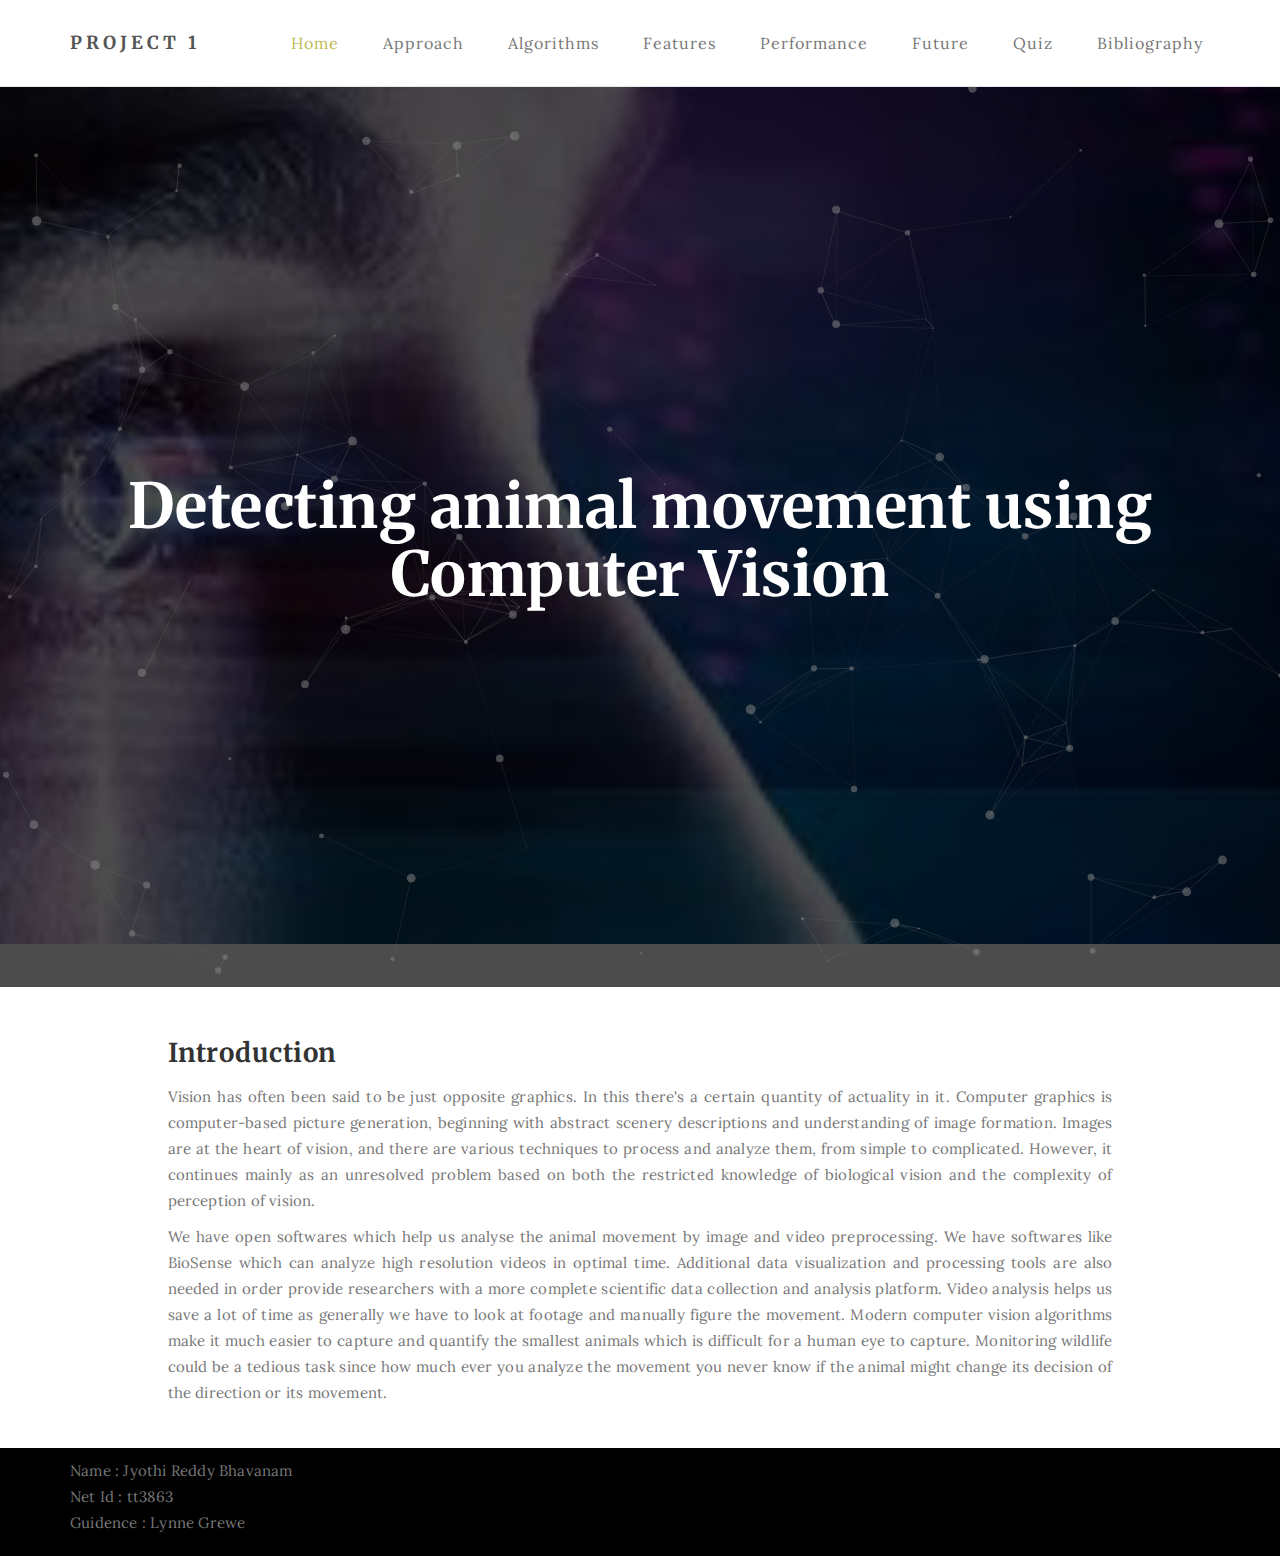
<file: index.html>
<!DOCTYPE html>
<html lang="en">
<head>
<meta name="viewport" content="width=device-width, initial-scale=1, maximum-scale=1">

<title>Web Tutorial</title>
<link rel="stylesheet" href="css/bootstrap.min.css">
<link rel="stylesheet" href="css/font-awesome.min.css">

<link rel="stylesheet" href="css/style.css">
<link href="https://fonts.googleapis.com/css?family=Lora|Merriweather:300,400" rel="stylesheet">

</head>
<body>
<!-- Navigation  -->
<div class="navbar navbar-default navbar-static-top" role="navigation">
     <div class="container">
          <div class="navbar-header">
               <button class="navbar-toggle" data-toggle="collapse" data-target=".navbar-collapse">
                    <span class="icon icon-bar"></span>
                    <span class="icon icon-bar"></span>
                    <span class="icon icon-bar"></span>
               </button>
               <a href="index.html" class="navbar-brand">Project 1</a>
          </div>
          <div class="collapse navbar-collapse">
               <ul class="nav navbar-nav navbar-right">
                    <li class="active"><a href="index.html">Home</a></li>
                    <li><a href="Approach.html">Approach</a></li>
                   <li><a href="Algorithms.html">Algorithms</a></li>
                   <li><a href="features.html">Features</a></li>
                   <li><a href="performance.html">Performance</a></li>
                    <li><a href="future.html">Future</a></li>
                    <li><a href="quiz.html">Quiz</a></li>
                    <li><a href="bibliography.html">Bibliography</a></li>
               </ul>
         </div>
  </div>
</div>


<section id="home" class="main-home bg">
     <div class="overlay"></div>
     <div id="particles-js"></div>
     <div class="container">
          <div class="row">

               <div class="col-md-12 col-sm-12">
                    <h1>Detecting animal movement using Computer Vision</h1>
               </div>
          </div>
     </div>
</section>


<section id="blog">
     <div class="container">
          <div class="row">

               <div class="col-md-offset-1 col-md-10 col-sm-12">
                    <div class="blog-post-thumb">
                         <div class="blog-post-title">
                              <h3>Introduction</h3>
                         </div>
                         <div class="blog-post-des">
                              <p align="justify">Vision has often been said to be just opposite graphics. In this there's a certain quantity of actuality in it. Computer graphics is computer-based picture generation, beginning with abstract scenery descriptions and understanding of image formation. Images are at the heart of vision, and there are various techniques to process and analyze them, from simple to complicated. However, it continues mainly as an unresolved problem based on both the restricted knowledge of biological vision and the complexity of perception of vision.  </p>
                 
                    <p align="justify"> We have open softwares which help us analyse the animal movement by image and video preprocessing. We have softwares like BioSense which can analyze high resolution videos in optimal time. Additional data visualization and
processing tools are also needed in order provide researchers with a more complete scientific data collection and analysis platform. Video analysis helps us save a lot of time as generally we have to look at footage and manually figure the movement. Modern computer vision algorithms make it much easier to capture and quantify the smallest animals which is difficult for a human eye to capture.
                        
 Monitoring wildlife could be a tedious task since how much ever you analyze the movement you never know if the animal might change its decision of the direction or its movement.</p>
                         </div>
                    </div>
               </div>
          </div>
     </div>
</section>

<!-- Footer Section -->
<footer>
     <div class="container">
          <div class="row">

               <div class="col-md-12">
                    <p>Name : Jyothi Reddy Bhavanam <br>Net Id : tt3863 <br>Guidence : Lynne Grewe </p>
               </div>            
          </div>
     </div>
</footer>

<!-- pops up when u are at bottom          Back top -->
<a href="#back-top" class="go-top"><i class="fa fa-angle-up"></i></a>

<!-- SCRIPTS -->
<script src="js/jquery.js"></script>
<script src="js/bootstrap.min.js"></script>
<script src="js/particles.min.js"></script>
<script src="js/app.js"></script>
<script src="js/jquery.parallax.js"></script>
<script src="js/custom.js"></script>
</body>
</html>
</file>
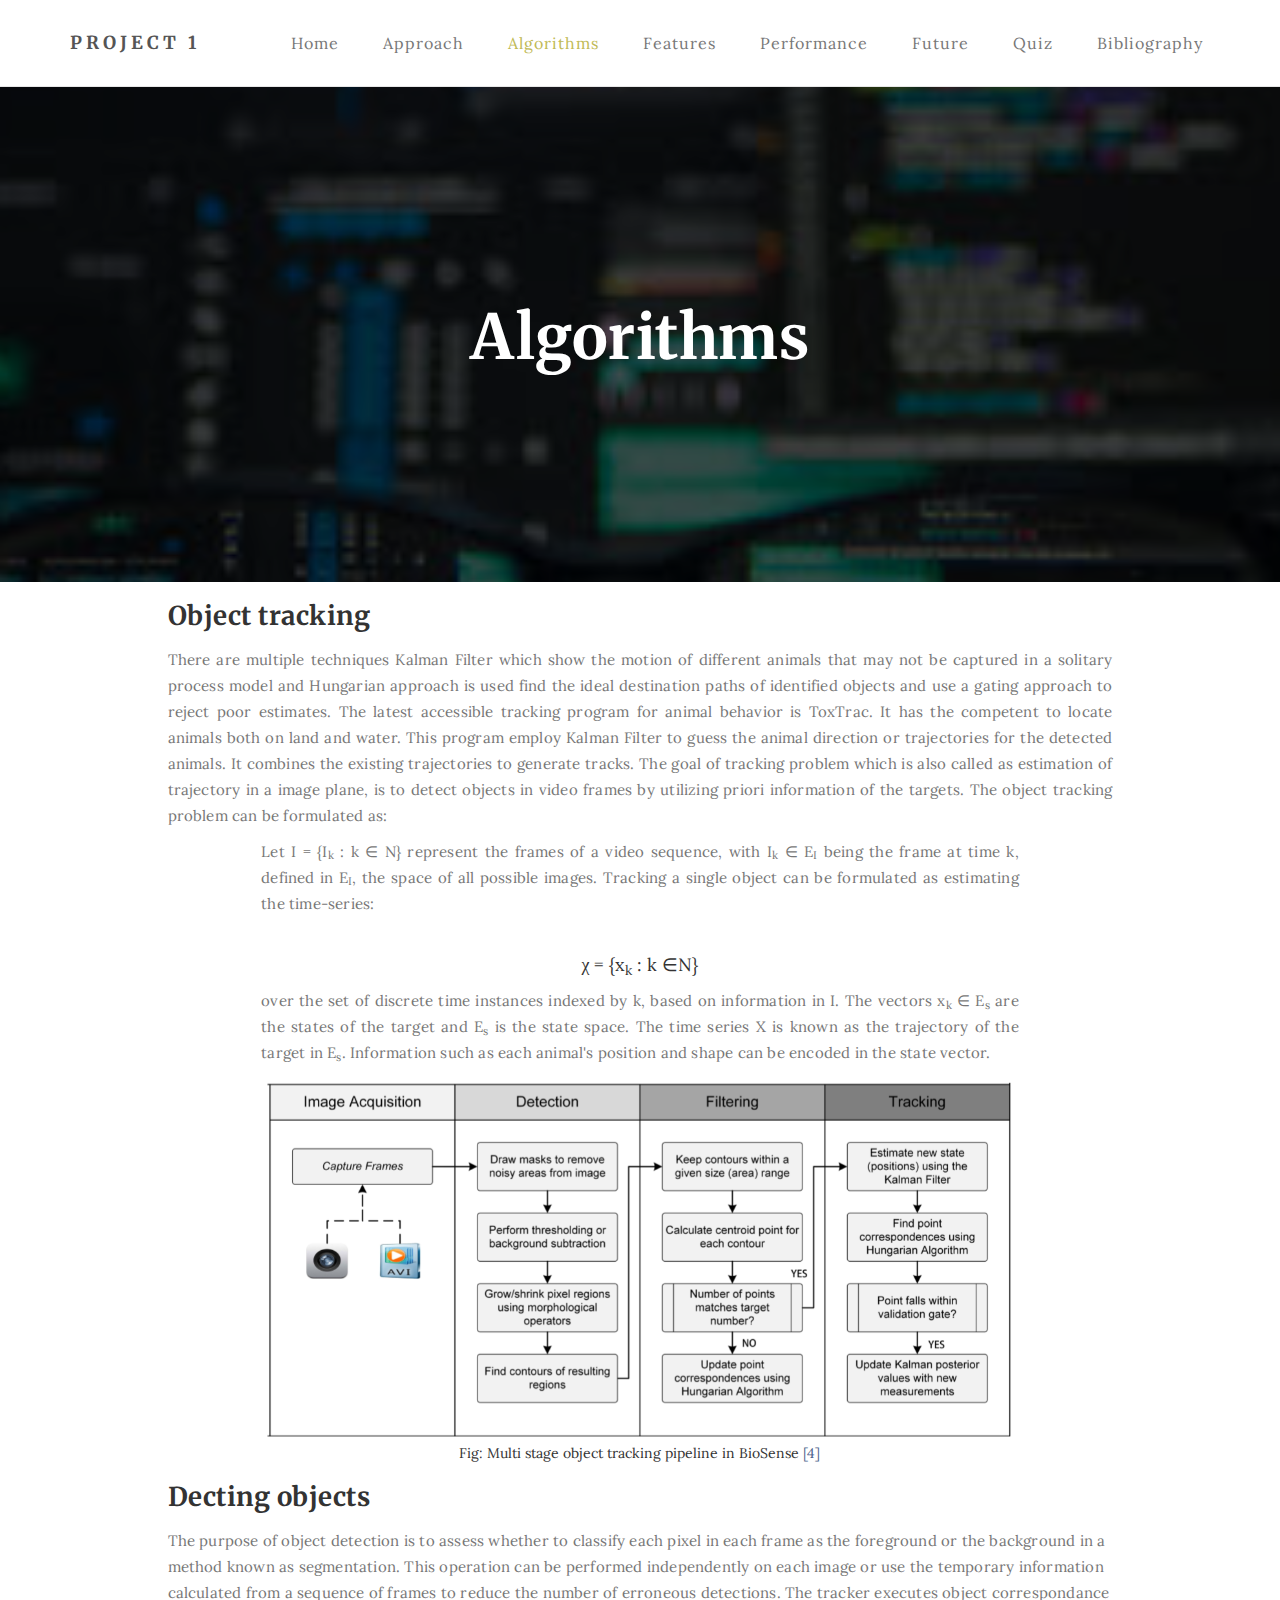
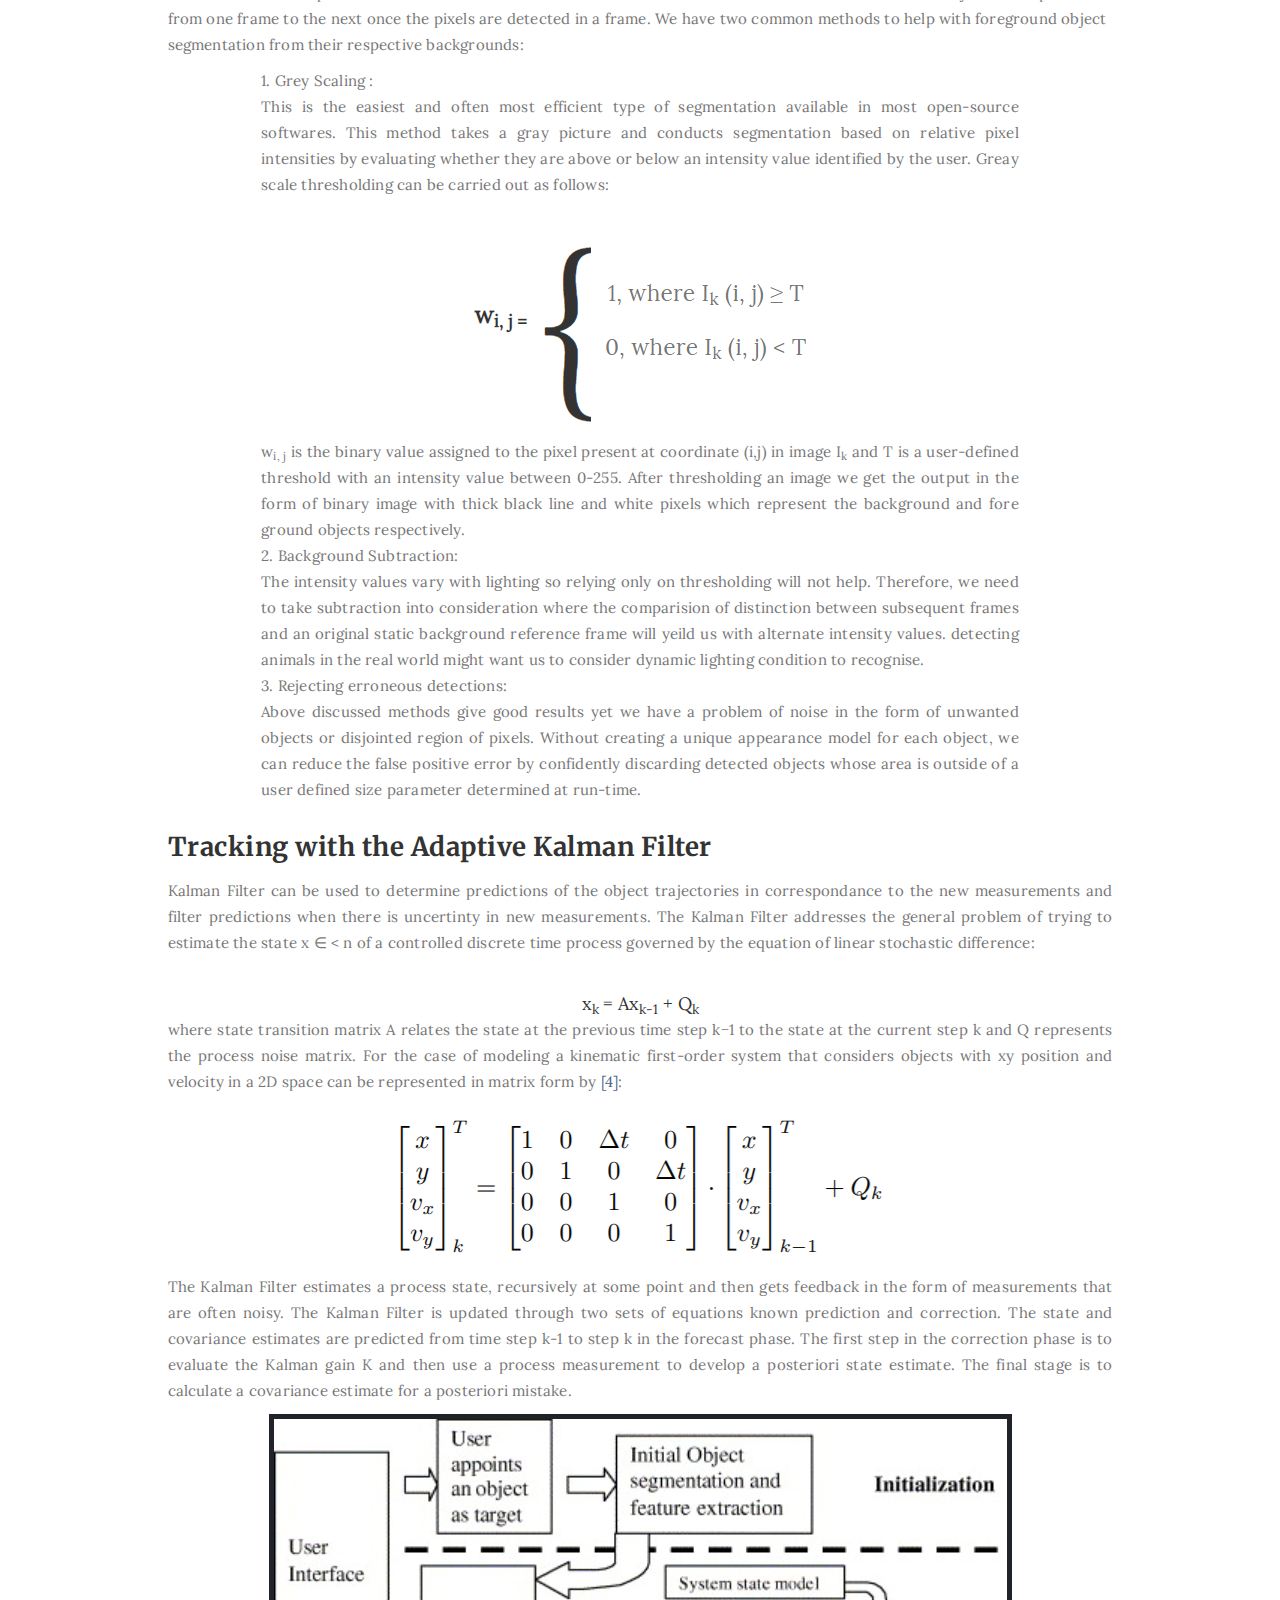
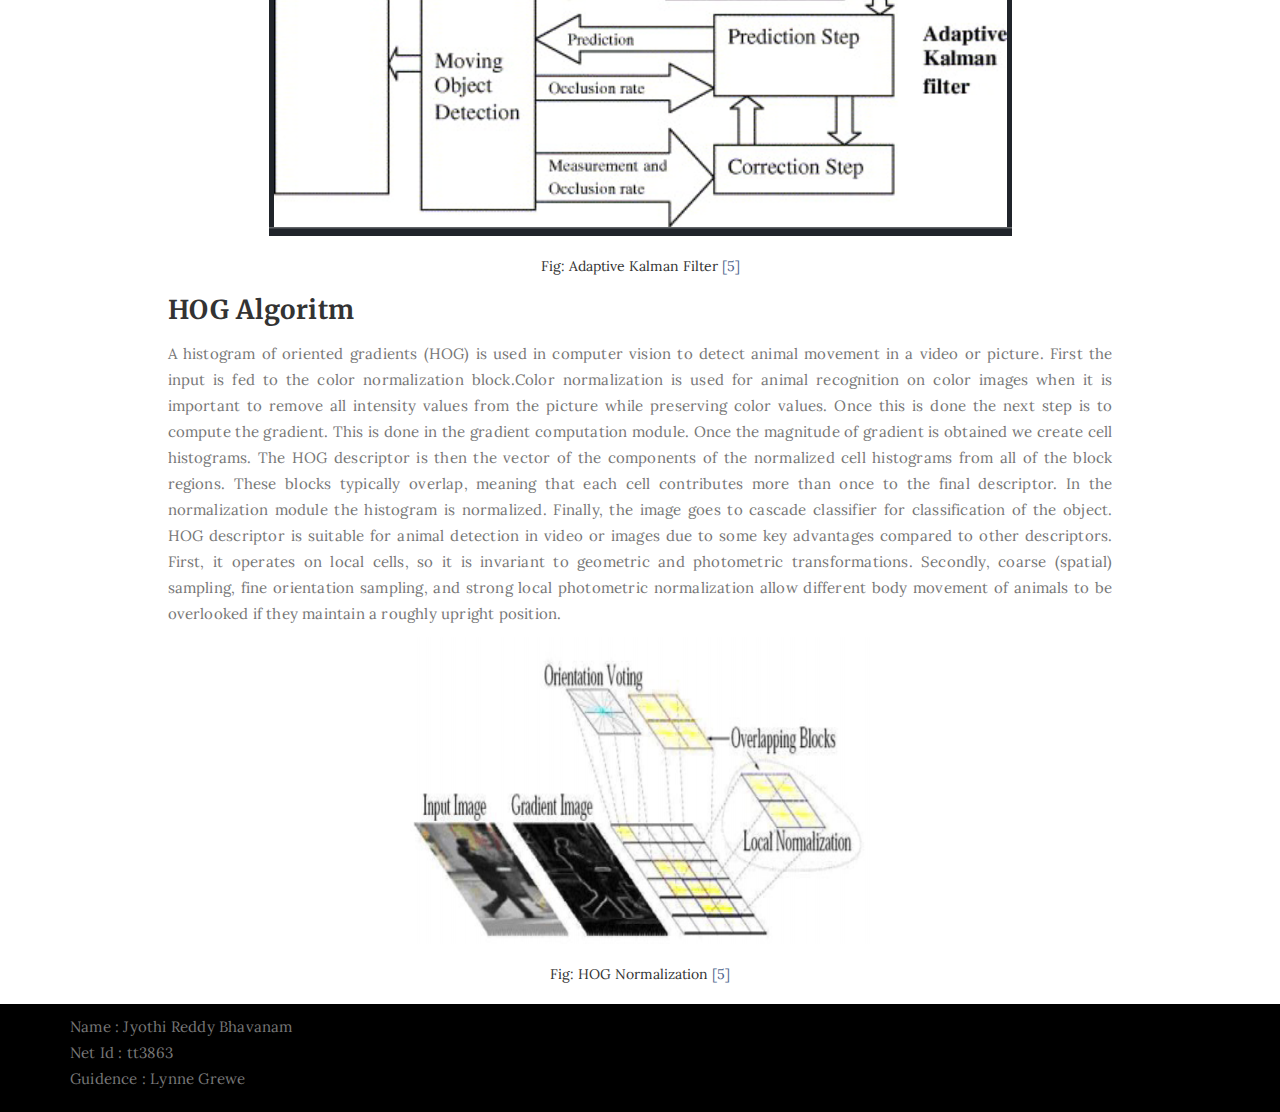
<file: Algorithms.html>
<!DOCTYPE html>
<html lang="en">
<head>
<meta name="viewport" content="width=device-width, initial-scale=1, maximum-scale=1">

    <title>Algorithms</title>
<link rel="stylesheet" href="css/bootstrap.min.css">
<link rel="stylesheet" href="css/font-awesome.min.css">
<link rel="stylesheet" href="css/magnific-popup.css">

<!-- Main css -->
<link rel="stylesheet" href="css/style.css">
<link href="https://fonts.googleapis.com/css?family=Lora|Merriweather:300,400" rel="stylesheet">

</head>
<body>

<div class="navbar navbar-default navbar-static-top" role="navigation">
     <div class="container">
          <div class="navbar-header">
               <button class="navbar-toggle" data-toggle="collapse" data-target=".navbar-collapse">
                    <span class="icon icon-bar"></span>
                    <span class="icon icon-bar"></span>
                    <span class="icon icon-bar"></span>
               </button>
               <a href="index.html" class="navbar-brand">Project 1</a>
          </div>
          <div class="collapse navbar-collapse">
               <ul class="nav navbar-nav navbar-right">
                    <li><a href="index.html">Home</a></li>
                    <li><a href="Approach.html">Approach</a></li>
                    <li class="active"><a href="Algorithms.html">Algorithms</a></li>
                   <li><a href="features.html">Features</a></li>
                   <li><a href="performance.html">Performance</a></li>
                   <li><a href="future.html">Future</a></li>
                   <li><a href="quiz.html">Quiz</a></li>
                    <li><a href="bibliography.html">Bibliography</a></li>
               </ul>
          </div>

  </div>
</div>

<section id="home" class="about_bg bg">
     <div class="overlay"></div>
     <div class="container">
          <div class="row">
               <div class="col-md-12 col-sm-12">
                    <h1>Algorithms</h1>
               </div>

          </div>
     </div>
</section>
    
    <section id="frame">
     <div class="container">
          <div class="row">
               <div class="col-md-offset-1 col-md-10 col-sm-12">
                <h3>Object tracking </h3>
    <p align="justify">There are multiple techniques  Kalman Filter which show the motion of different animals that may not be captured in a solitary process model and Hungarian approach is used find the ideal destination paths of identified objects and use a gating approach to reject poor estimates. The latest accessible tracking program for animal behavior is ToxTrac. It has the competent to locate animals both on land and water. This program employ Kalman Filter to guess the animal direction or trajectories for the detected animals. It combines the existing trajectories to generate tracks. The goal of tracking problem which is also called as estimation of trajectory in a image plane, is to detect objects in video frames by utilizing priori information of the targets. The object tracking problem can be formulated as:<br></p>
     
              <div class="col-md-offset-1 col-md-10 col-md-10">
                  <p align="justify">
                      Let I = {I<sub>k</sub> : k ∈ N} represent the frames of a video sequence, with I<sub>k</sub> ∈ E<sub>I</sub> being the frame at time k, deﬁned in E<sub>I</sub>, the space of all possible images. Tracking a single object can be formulated as estimating the time-series: </p> 
              <p><font size="4"><center><br>χ = {x<sub>k</sub> : k ∈N}</center></font></p>
              <p align="justify"> over the set of discrete time instances indexed by k, based on information in I. The vectors x<sub>k</sub> ∈ E<sub>s</sub> are the states of the target and E<sub>s</sub> is the state space. The time series X is known as the trajectory of the target in E<sub>s</sub>. Information such as each animal's position and shape can be encoded in the state vector.</p>
              <img src="images/1_about.png" class="img-responsive" alt="pipeline"><center>Fig: Multi stage object tracking pipeline in BioSense <a href="bibliography.html#l4">[4]</a> </center> 
              </div>   </div>       
    <div class="col-md-offset-1 col-md-10 col-sm-12">
    <h3>Decting objects </h3>
    <p>The purpose of object detection is to assess whether to classify each pixel in each frame as the foreground or the background in a method known as segmentation. This operation can be performed independently on each image or use the temporary information calculated from a sequence of frames to reduce the number of erroneous detections. The tracker executes object correspondance from one frame to the next once the pixels are detected in a frame. We have two common methods to help with foreground object segmentation from their respective backgrounds:</p> 
    <div class="col-md-offset-1 col-md-10 col-md-10">
    <p align="justify">
        1. Grey Scaling : <br>This is the easiest and often most efficient type of segmentation available in most open-source softwares. This method takes a gray picture and conducts segmentation based on relative pixel intensities by evaluating whether they are above or below an intensity value identified by the user. Greay scale thresholding can be carried out as follows:</p> 
        
       <!-- server not accepting 
        <p><font size="3"><center>
        <div id="bracket-formula">
            w<sub>i, j =</sub></div>
<div id="bracket-curley">
<span style="font-size:700%">{</span>
</div>

<div id="post-content">

    <div id="blog-floater"></div>

    <div id="blog-post-content-child">

        <p><br><br>1, where I<sub>k</sub> (i, j) &ge; T </p>

        <p>0, where I<sub>k</sub> (i, j) &lt; T </p>

    </div>
     
</div>    </center></font></p>   -->
       <center><img src="images/f.png"></center> 
   <p align="justify">w<sub>i, j</sub> is the binary value assigned to the pixel present at coordinate (i,j) in image I<sub>k</sub> and T is a user-defined threshold with an intensity value between 0-255. After thresholding an image we get the output in the form of binary image with thick black line and white pixels which represent the background and fore ground objects respectively.<br>
        2. Background Subtraction: <br> The intensity values vary with lighting so relying only on thresholding will not help. Therefore, we need to take subtraction into consideration where the comparision of distinction between subsequent frames and an original static background reference frame will yeild us with alternate intensity values.
       detecting animals in the real world might want us to consider dynamic lighting condition to recognise.<br>
       3. Rejecting erroneous detections:<br> Above discussed methods give good results yet we have a problem of noise in the form of unwanted objects or disjointed region of pixels. Without creating a unique appearance model for each object, we can reduce the false positive error by confidently discarding detected objects whose area is outside of a user defined size parameter determined at run-time.
        </p> 
          </div>  </div>

 <div class="col-md-offset-1 col-md-10 col-sm-12">
<h3>Tracking with the Adaptive Kalman Filter </h3>
<p align="justify">Kalman Filter can be used to determine predictions of the object trajectories in correspondance to the new measurements and filter predictions when there is uncertinty in new measurements. The Kalman Filter addresses the general problem of trying to estimate the state x &isin; &lt; n of a controlled discrete time process governed by the equation of linear stochastic difference:</p>
<font size="4"><center><br>x<sub>k </sub>= Ax<sub>k-1</sub> + Q<sub>k</sub></center></font>
 <p align="justify">where state transition matrix A relates the state at the previous time step k−1 to the state at the current step k and Q represents the process noise matrix. For the case of modeling a kinematic first-order system that considers objects with xy position and velocity in a 2D space can be represented in matrix form by <a href="bibliography.html#l4">[4]</a>:
     <center><img src="images/2_framework.png" class="img-responsive"></center></p>
     <p align="justify">The Kalman Filter estimates a process state, recursively at some point and then gets feedback in the form of measurements that are often noisy. The Kalman Filter is updated through two sets of equations known prediction and correction. The state and covariance estimates are predicted from time step k-1 to step k in the forecast phase. The first step in the correction phase is to evaluate the Kalman gain K and then use a process measurement to develop a posteriori state estimate. The final stage is to calculate a covariance estimate for a posteriori mistake. </p>
    <center><img src="images/kalman.png" class="img-responsive" alt="pipeline"> <br>Fig: Adaptive Kalman Filter <a href="bibliography.html#l5">[5]</a></center> <center></center> 
            
                  <h3>HOG Algoritm</h3>
    <p align="justify"> A histogram of oriented gradients (HOG) is used in computer vision to detect animal movement in a video or picture. First the input is fed to the color normalization block.Color normalization is used for animal recognition on color images when it is important to remove all intensity values from the picture while preserving color values. Once this is done the next step is to compute the gradient. This is done in the gradient computation module. Once the magnitude of gradient is obtained we create cell histograms. The HOG descriptor is then the vector of the components of the normalized cell histograms from all of the block regions. These blocks typically overlap, meaning that each cell contributes more than once to the final descriptor. In the normalization module the histogram is normalized. Finally, the image goes to cascade classifier for classification
of the object. HOG descriptor is suitable for animal detection in video or images due to some key advantages compared to other descriptors. First, it operates on local cells, so it is invariant to geometric and photometric transformations. Secondly, coarse (spatial) sampling, fine orientation sampling, and strong local photometric normalization allow different body movement of animals to be overlooked if they
maintain a roughly upright position. </p>
     <center><img src="images/hog_2.png" class="img-responsive" alt="hog_normalization"> <br>Fig: HOG Normalization <a href="bibliography.html#l5">[5]</a></center> <center></center> 
      <br>
              </div> 
   </div>  
   </div>  
</section>
 
<footer>
     <div class="container">
          <div class="row">

               <div class="col-md-12">
                    <p>Name : Jyothi Reddy Bhavanam <br>Net Id : tt3863 <br>Guidence : Lynne Grewe </p>
               </div>            
          </div>
     </div>
</footer>

<!-- Back top -->
<a href="#back-top" class="go-top"><i class="fa fa-angle-up"></i></a>

<!-- SCRIPTS -->

<script src="js/jquery.js"></script>
<script src="js/bootstrap.min.js"></script>
<script src="js/jquery.parallax.js"></script>
<script src="js/custom.js"></script>

</body>
</html>
</file>
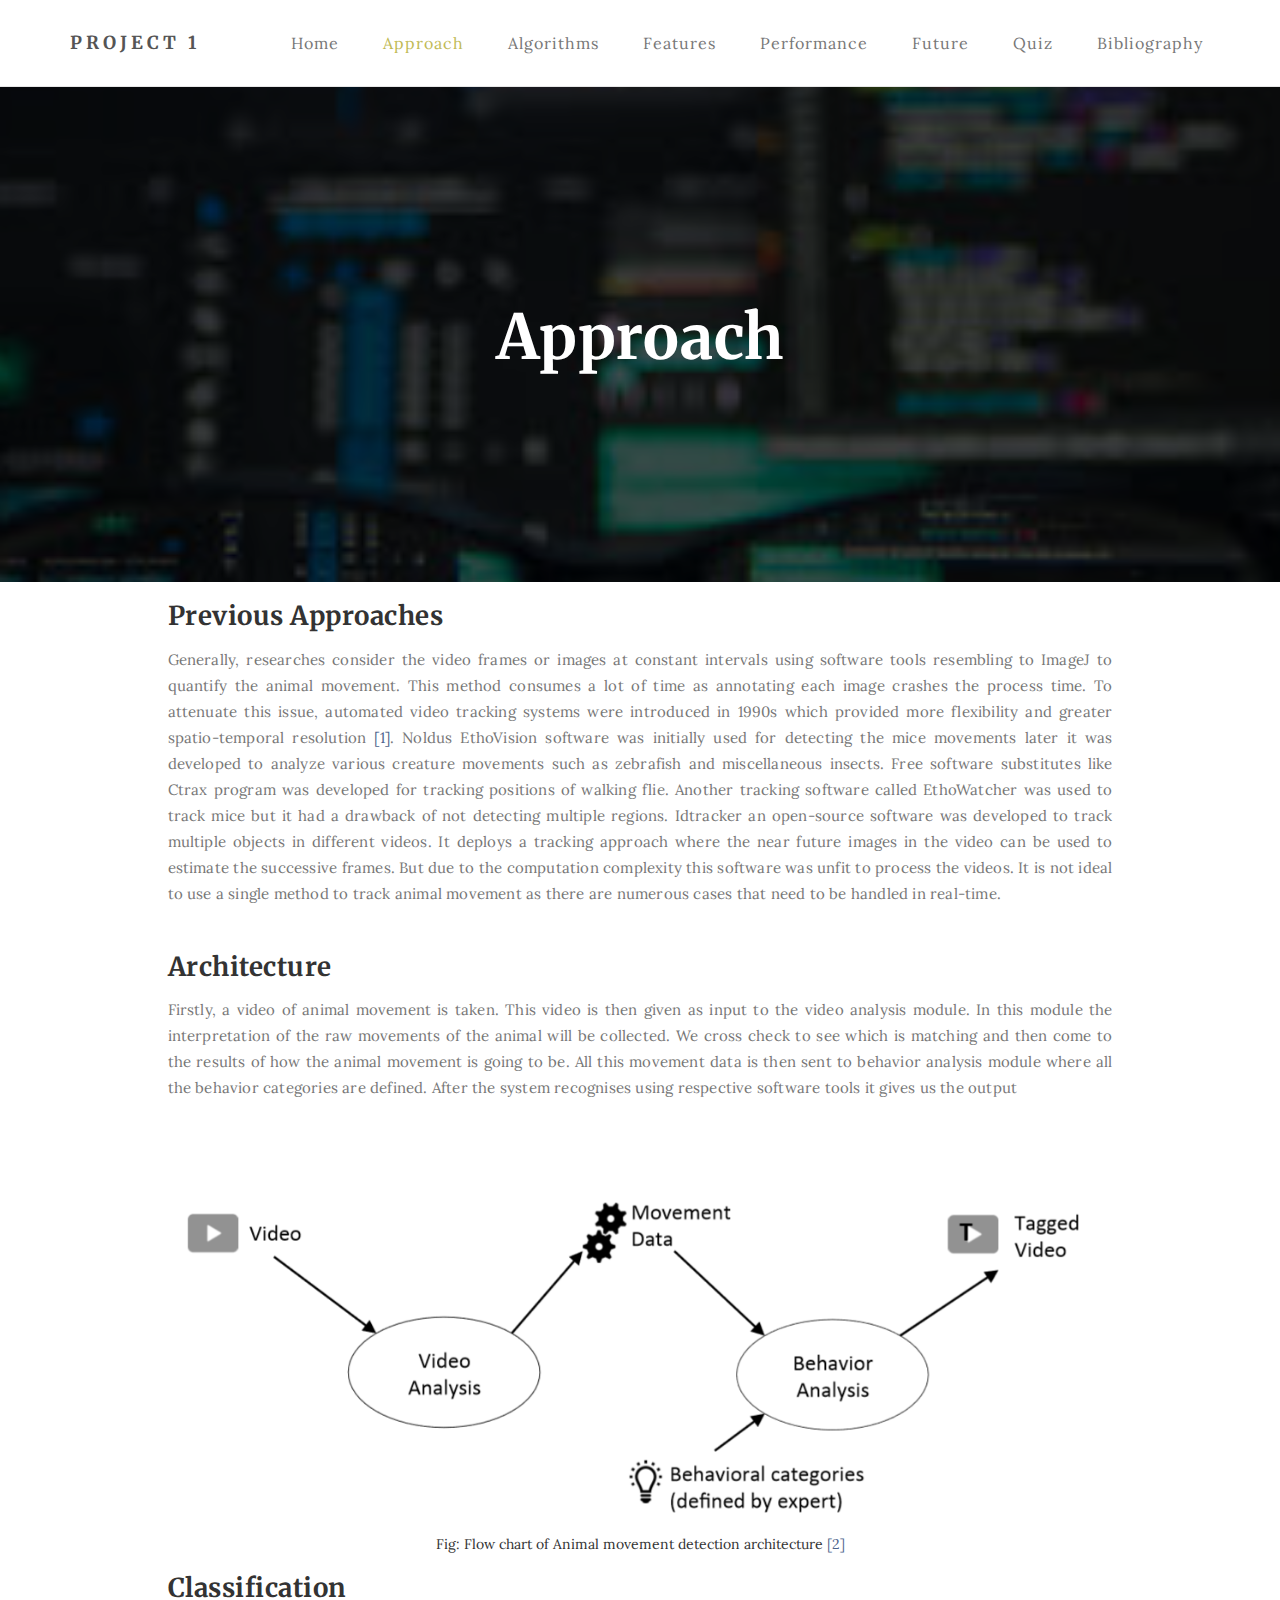
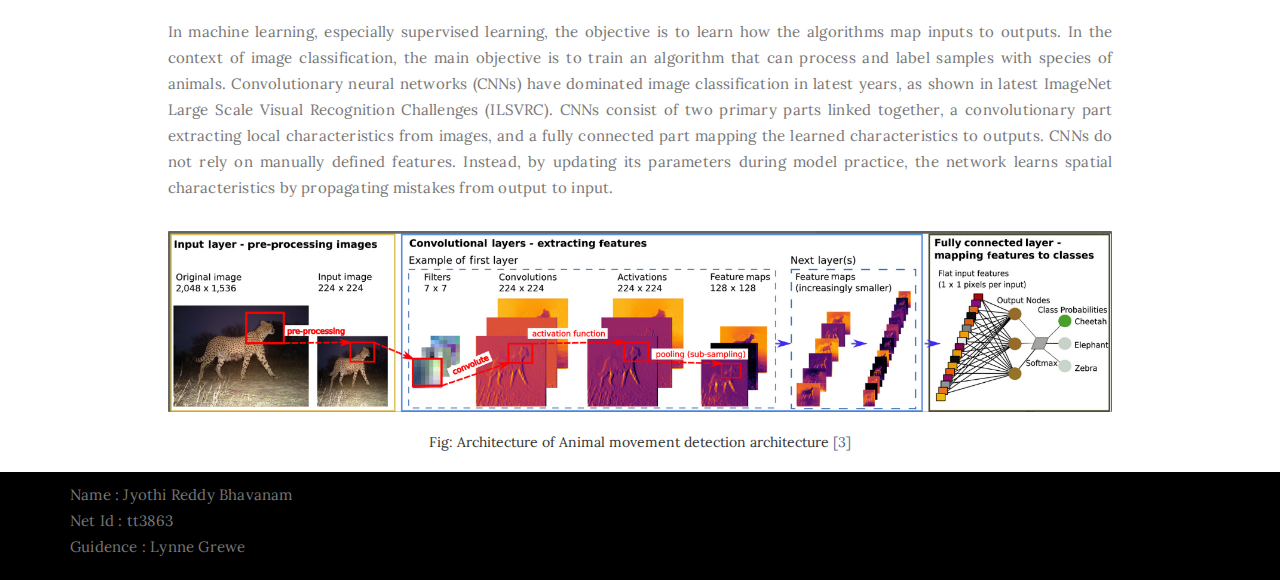
<file: Approach.html>
<!DOCTYPE html>
<html lang="en">
<head>
<meta name="viewport" content="width=device-width, initial-scale=1, maximum-scale=1">

<title>Approach</title>
<link rel="stylesheet" href="css/bootstrap.min.css">
<link rel="stylesheet" href="css/font-awesome.min.css">

<!-- Main css -->
<link rel="stylesheet" href="css/style.css">
<link href="https://fonts.googleapis.com/css?family=Lora|Merriweather:300,400" rel="stylesheet">

</head>
<body>
<div class="navbar navbar-default navbar-static-top" role="navigation">
     <div class="container">
          <div class="navbar-header">
               <button class="navbar-toggle" data-toggle="collapse" data-target=".navbar-collapse">
                    <span class="icon icon-bar"></span>
                    <span class="icon icon-bar"></span>
                    <span class="icon icon-bar"></span>
               </button>
               <a href="index.html" class="navbar-brand">Project 1</a>
          </div>
          <div class="collapse navbar-collapse">
               <ul class="nav navbar-nav navbar-right">
                    <li><a href="index.html">Home</a></li>
                    <li class="active"><a href="Approach.html">Approach</a></li>
                   <li><a href="Algorithms.html">Algorithms</a></li>
                   <li><a href="features.html">Features</a></li>
                   <li><a href="performance.html">Performance</a></li>
                    <li><a href="future.html">Future</a></li>
                    <li><a href="quiz.html">Quiz</a></li>
                    <li><a href="bibliography.html">Bibliography</a></li>
               </ul>
          </div>

  </div>
</div>
<!-- Home Section -->
<section id="home" class="about_bg bg">
     <div class="overlay"></div>
     <div class="container">
          <div class="row">
               <div class="col-md-12 col-sm-12">
                    <h1>Approach</h1>
               </div>

          </div>
     </div>
</section>

<section id="about">
     <div class="container">
          <div class="row">
               <div class="col-md-offset-1 col-md-10 col-sm-12"> 
                   
                    <h3>Previous Approaches</h3>
              <p align="justify">Generally, researches consider the video frames or images at constant intervals using software tools resembling to ImageJ to quantify the animal movement. This method consumes a lot of time as annotating each image crashes the process time. To attenuate this issue, automated video tracking systems were introduced in 1990s which provided more flexibility and greater spatio-temporal resolution <a href="bibliography.html#l1">[1]</a>. Noldus EthoVision software was initially used for detecting the mice movements later it was developed to analyze various creature movements such as zebrafish and miscellaneous insects. Free software substitutes like Ctrax program was developed for tracking positions of walking flie. Another tracking software called EthoWatcher was used to track mice but it had a drawback of not detecting multiple regions. Idtracker an open-source software was developed to track multiple objects in different videos. It deploys a tracking approach where the near future images in the video can be used to estimate the successive frames. But due to the computation complexity this software was unfit to process the videos. It is not ideal to use a single method to track animal movement as there are numerous cases that need to be handled in real-time. <br><br> </p>  
                   <h3>Architecture</h3>
                   <p align="justify">Firstly, a video of animal movement is taken. This video is then given as input to the video analysis module. In this module the interpretation of the raw movements of the animal will be collected. We cross check to see which is matching and then come to the results of how the animal movement is going to be. All this movement data is then sent to behavior analysis module where all the behavior categories are defined. After the system recognises using respective software tools it gives us the output
                      
                      
                   <img src="images/architecture.png" class="img-responsive" alt="pipeline"><center>Fig: Flow chart of Animal movement detection architecture <a href="bibliography.html#l2">[2]</a></center> 
                       <h3>Classification</h3>
                   <p align="justify">
                   In machine learning, especially supervised learning, the objective is to learn how the algorithms map inputs to outputs. In the context of image classification, the main objective is to train an algorithm that can process and label samples with species of animals. Convolutionary neural networks (CNNs) have dominated image classification in latest years, as shown in latest ImageNet Large Scale Visual Recognition Challenges (ILSVRC). CNNs consist of two primary parts linked together, a convolutionary part extracting local characteristics from images, and a fully connected part mapping the learned characteristics to outputs. CNNs do not rely on manually defined features. Instead, by updating its parameters during model practice, the network learns spatial characteristics by propagating mistakes from output to input.</p><br>
                   <img src="images/cnn.png" class="img-responsive" alt="pipeline"><center><br>Fig: Architecture of Animal movement detection architecture <a href="bibliography.html#l3">[3]</a></center> 
          <br>
         </div>
             
              
          </div>
     </div>

</section>
   

  
<footer>
     <div class="container">
          <div class="row">

               <div class="col-md-12">
                    <p>Name : Jyothi Reddy Bhavanam <br>Net Id : tt3863 <br>Guidence : Lynne Grewe </p>
               </div>            
          </div>
     </div>
</footer>

<!-- Back top -->
<a href="#back-top" class="go-top"><i class="fa fa-angle-up"></i></a>

<!-- SCRIPTS -->
<script src="js/jquery.js"></script>
<script src="js/bootstrap.min.js"></script>
<script src="js/jquery.parallax.js"></script>
<script src="js/custom.js"></script>

</body>
</html>
</file>
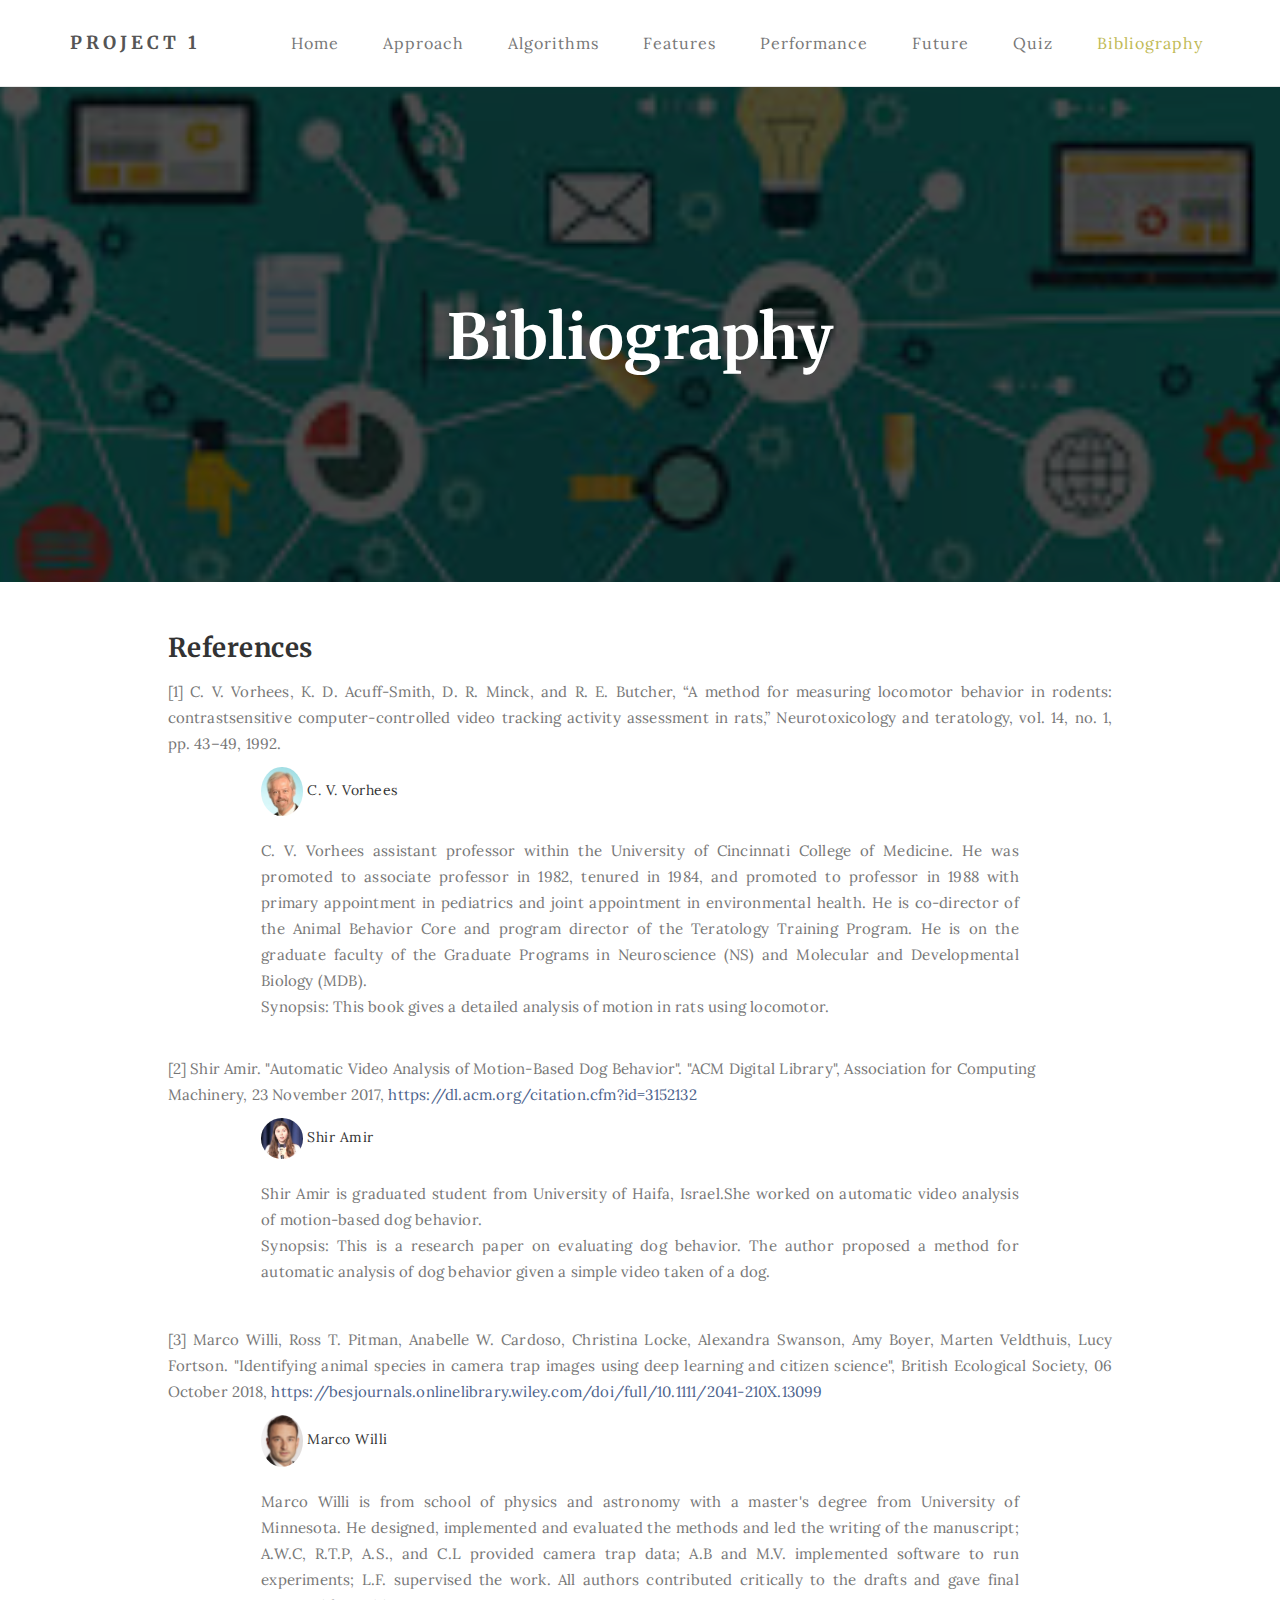
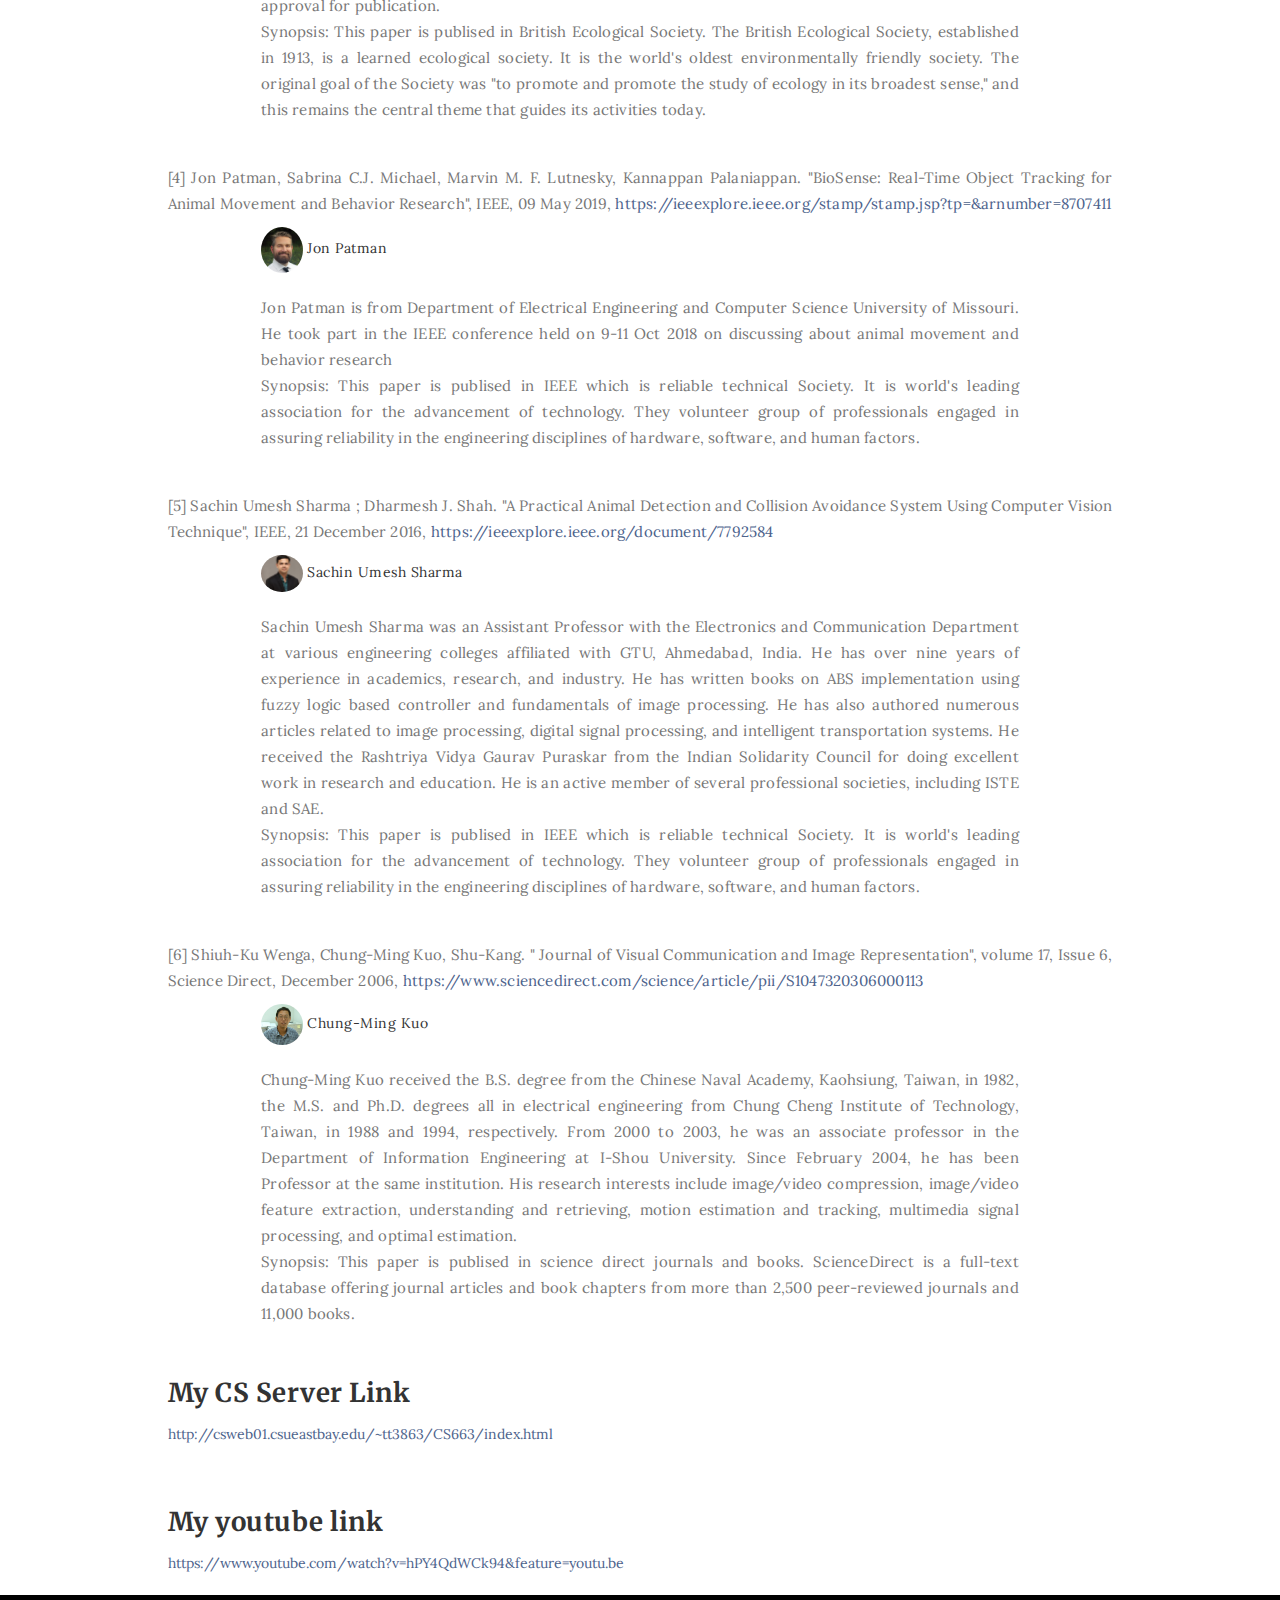
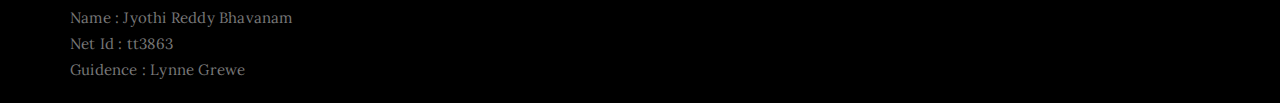
<file: bibliography.html>
<!DOCTYPE html>
<html lang="en">
<head>
<meta name="viewport" content="width=device-width, initial-scale=1, maximum-scale=1">

<title>Bibliography</title>
<link rel="stylesheet" href="css/bootstrap.min.css">
<link rel="stylesheet" href="css/font-awesome.min.css">


<link rel="stylesheet" href="css/style.css">
<link href="https://fonts.googleapis.com/css?family=Lora|Merriweather:300,400" rel="stylesheet">

</head>
<body>  

<div class="navbar navbar-default navbar-static-top" role="navigation">
     <div class="container">

          <div class="navbar-header">
               <button class="navbar-toggle" data-toggle="collapse" data-target=".navbar-collapse">
                    <span class="icon icon-bar"></span>
                    <span class="icon icon-bar"></span>
                    <span class="icon icon-bar"></span>
               </button>
               <a href="index.html" class="navbar-brand">Project 1</a>
          </div>
          <div class="collapse navbar-collapse">
               <ul class="nav navbar-nav navbar-right">
                    <li><a href="index.html">Home</a></li>
                    <li><a href="Approach.html">Approach</a></li>
                   <li><a href="Algorithms.html">Algorithms</a></li>
                   <li><a href="features.html">Features</a></li>
                   <li><a href="performance.html">Performance</a></li>
                    <li><a href="future.html">Future</a></li>
                   <li><a href="quiz.html">Quiz</a></li>
                    <li class="active"><a href="bibliography.html">Bibliography</a></li>
               </ul>
         </div>
  </div>
</div>  

<section id="home" class="bib bg">
     <div class="overlay"></div>
     <div class="container">
          <div class="row">
               <div class="col-md-12 col-sm-12">
                    <h1>Bibliography</h1>
               </div>
          </div>
     </div>
</section>

<section id="blog">
     <div class="container">
          <div class="row">

               <div class="col-md-offset-1 col-md-10 col-sm-12">
                    <div class="blog-post-thumb">
                         <div class="blog-post-title">
                              <h3>References</h3>
                         </div>
                         
                         <div class="blog-post-des">
                             <div id="l1">
                              <p align="justify">[1] C. V. Vorhees, K. D. Acuff-Smith, D. R. Minck, and R. E. Butcher, “A method for measuring locomotor behavior in rodents: contrastsensitive computer-controlled video tracking activity assessment in rats,” Neurotoxicology and teratology, vol. 14, no. 1, pp. 43–49, 1992.</p>
                                <div class="col-md-offset-1 col-md-10 col-md-10">
                                 <div class="blog-post-format">
                              <span><img src="images/1_bib.jpg" class="img-responsive img-circle">C. V. Vorhees</span>
                                </div>
                                 <p align="justify">C. V. Vorhees assistant professor within the University of Cincinnati College of Medicine. He was promoted to associate professor in 1982, tenured in 1984, and promoted to professor in 1988 with primary appointment in pediatrics and joint appointment in environmental health. He is co-director of the Animal Behavior Core and program director of the Teratology Training Program. He is on the graduate faculty of the Graduate Programs in Neuroscience (NS) and Molecular and Developmental Biology (MDB).<br>
                                     Synopsis: This book gives a detailed analysis of motion in rats using locomotor. 
                                 </p>
                                 </div></div></div>
                   </div></div>
                        <div class="col-md-offset-1 col-md-10 col-sm-12">
                         <div class="blog-post-des">
                             <div id="l2">
                              <p><br>[2] Shir Amir. "Automatic Video Analysis of Motion-Based Dog Behavior". "ACM Digital Library", Association for Computing Machinery, 23  November  2017, <a href="https://dl.acm.org/citation.cfm?id=3152132">https://dl.acm.org/citation.cfm?id=3152132</a>
                                 </p>
                                  <div class="col-md-offset-1 col-md-10 col-md-10">
                                  <div class="blog-post-format">
                              <span><img src="images/bib.png" class="img-responsive img-circle">Shir Amir </span>
                         </div>
                                
                                 <p align="justify">Shir Amir is graduated student from University of Haifa, Israel.She worked on automatic video analysis of motion-based dog behavior.<br>Synopsis: This is a research paper on evaluating dog behavior. The author proposed a method for automatic analysis of dog behavior given a simple video taken of a dog.</p>
                             </div></div></div>
                    
                    </div>
              
                   <br> <div class="col-md-offset-1 col-md-10 col-sm-12">
                    <div class="blog-post-thumb">
                         <div class="blog-post-des">
                             <div id="l3">
                              <p align="justify">[3] Marco Willi, Ross T. Pitman, Anabelle W. Cardoso, Christina Locke, Alexandra Swanson, Amy Boyer, Marten Veldthuis,  Lucy Fortson. "Identifying animal species in camera trap images using deep learning and citizen science", British Ecological Society, 06 October 2018, <a href="https://besjournals.onlinelibrary.wiley.com/doi/full/10.1111/2041-210X.13099">https://besjournals.onlinelibrary.wiley.com/doi/full/10.1111/2041-210X.13099 </a></p>
                                <div class="col-md-offset-1 col-md-10 col-md-10">
                                 <div class="blog-post-format">
                              <span><img src="images/bib_5.png" class="img-responsive img-circle">Marco Willi </span>
                                </div>
                                 <p align="justify">Marco Willi is from school of physics and astronomy with a master's degree from University of Minnesota. He designed, implemented and evaluated the methods and led the writing of the manuscript; A.W.C, R.T.P, A.S., and C.L provided camera trap data; A.B and M.V. implemented software to run experiments; L.F. supervised the work. All authors contributed critically to the drafts and gave final approval for publication. <br>
                                     Synopsis: This paper is publised in British Ecological Society. The British Ecological Society, established in 1913, is a learned ecological society. It is the world's oldest environmentally friendly society. The original goal of the Society was "to promote and promote the study of ecology in its broadest sense," and this remains the central theme that guides its activities today.
                                 </p>
                                 </div></div></div>
                   </div></div>
              
               <div class="col-md-offset-1 col-md-10 col-sm-12">
                    <div class="blog-post-thumb">
                         <div class="blog-post-des">
                             <div id="l4">
                              <p align="justify">[4] Jon Patman, Sabrina C.J. Michael, Marvin M. F. Lutnesky, Kannappan Palaniappan. "BioSense: Real-Time Object Tracking for Animal Movement and Behavior Research", IEEE, 09 May 2019, <a href="https://ieeexplore.ieee.org/stamp/stamp.jsp?tp=&arnumber=8707411">https://ieeexplore.ieee.org/stamp/stamp.jsp?tp=&arnumber=8707411 </a></p>
                                <div class="col-md-offset-1 col-md-10 col-md-10">
                                 <div class="blog-post-format">
                              <span><img src="images/bib_2.png" class="img-responsive img-circle">Jon Patman </span>
                                </div>
                                 <p align="justify">Jon Patman is from Department of Electrical Engineering and Computer Science University of Missouri. He took part in the IEEE conference held on 9-11 Oct 2018 on discussing about animal movement and behavior research<br>
                                     Synopsis: This paper is publised in IEEE which is reliable technical Society. It is world's leading association for the advancement of technology. They volunteer group of professionals engaged in assuring reliability in the engineering disciplines of hardware, software, and human factors.
                                 </p>
                                 </div></div></div>
                   </div></div>
              
              <div class="col-md-offset-1 col-md-10 col-sm-12">
                    <div class="blog-post-thumb">
                         <div class="blog-post-des">
                             <div id="l5">
                              <p align="justify">[5] Sachin Umesh Sharma ; Dharmesh J. Shah. "A Practical Animal Detection and Collision Avoidance System Using Computer Vision Technique", IEEE, 21 December 2016, <a href="https://ieeexplore.ieee.org/document/7792584">https://ieeexplore.ieee.org/document/7792584 </a></p>
                                <div class="col-md-offset-1 col-md-10 col-md-10">
                                 <div class="blog-post-format">
                              <span><img src="images/bib_4.png" class="img-responsive img-circle">Sachin Umesh Sharma </span>
                                </div>
                                 <p align="justify">Sachin Umesh Sharma was an Assistant Professor with the Electronics and Communication Department at various engineering colleges affiliated with GTU, Ahmedabad, India. He has over nine years of experience in academics, research, and industry. He has written books on ABS implementation using fuzzy logic based controller and fundamentals of image processing. He has also authored numerous articles related to image processing, digital signal processing, and intelligent transportation systems. He received the Rashtriya Vidya Gaurav Puraskar from the Indian Solidarity Council for doing excellent work in research and education. He is an active member of several professional societies, including ISTE and SAE.<br>
                                     Synopsis: This paper is publised in IEEE which is reliable technical Society. It is world's leading association for the advancement of technology. They volunteer group of professionals engaged in assuring reliability in the engineering disciplines of hardware, software, and human factors.
                                 </p>
                                 </div></div></div>
                   </div></div>
              
              
               <div class="col-md-offset-1 col-md-10 col-sm-12">
                    <div class="blog-post-thumb">
                         <div class="blog-post-des">
                             <div id="l6">
                              <p align="justify">[6] Shiuh-Ku Wenga, Chung-Ming Kuo, Shu-Kang. "
Journal of Visual Communication and Image Representation", volume 17, Issue 6, Science Direct, December 2006, <a href="https://www.sciencedirect.com/science/article/pii/S1047320306000113">https://www.sciencedirect.com/science/article/pii/S1047320306000113 </a></p>
                                <div class="col-md-offset-1 col-md-10 col-md-10">
                                 <div class="blog-post-format">
                              <span><img src="images/bib_3.png" class="img-responsive img-circle">Chung-Ming Kuo </span>
                                </div>
                                 <p align="justify">Chung-Ming Kuo received the B.S. degree from the Chinese Naval Academy, Kaohsiung, Taiwan, in 1982, the M.S. and Ph.D. degrees all in electrical engineering from Chung Cheng Institute of Technology, Taiwan, in 1988 and 1994, respectively. From 2000 to 2003, he was an associate professor in the Department of Information Engineering at I-Shou University. Since February 2004, he has been Professor at the same institution. His research interests include image/video compression, image/video feature extraction, understanding and retrieving, motion estimation and tracking, multimedia signal processing, and optimal estimation.<br>
                                 Synopsis: This paper is publised in science direct journals and books. ScienceDirect is a full-text database offering journal articles and book chapters from more than 2,500 peer-reviewed journals and 11,000 books.
                                 </p>
                                 </div></div></div>
                   </div></div>  
              
             
               <div class="col-md-offset-1 col-md-10 col-sm-12">
                         <div class="blog-post-video">
                             <h3> My CS Server Link</h3>
                             <a href="http://csweb01.csueastbay.edu/~tt3863/CS663/index.html"> http://csweb01.csueastbay.edu/~tt3863/CS663/index.html</a>
                   </div></div>
              
                 <div class="col-md-offset-1 col-md-10 col-sm-12">
                         <div class="blog-post-video">
                             <h3> My youtube link</h3>
                         
                                  <a href="https://www.youtube.com/watch?v=hPY4QdWCk94&feature=youtu.be"> https://www.youtube.com/watch?v=hPY4QdWCk94&feature=youtu.be</a>
                          
                    </div>
               </div>
          </div>
         </div>
</section>
    
    
    

<!-- Footer Section -->
<footer>
     <div class="container">
          <div class="row">

               <div class="col-md-12">
                    <p>Name : Jyothi Reddy Bhavanam <br>Net Id : tt3863 <br>Guidence : Lynne Grewe </p>
               </div>            
          </div>
     </div>
</footer>

<!-- Back top -->
<a href="#back-top" class="go-top"><i class="fa fa-angle-up"></i></a>

<!-- SCRIPTS -->

<script src="js/jquery.js"></script>
<script src="js/bootstrap.min.js"></script>
<script src="js/jquery.parallax.js"></script>
<script src="js/custom.js"></script>

</body>
</html>
</file>
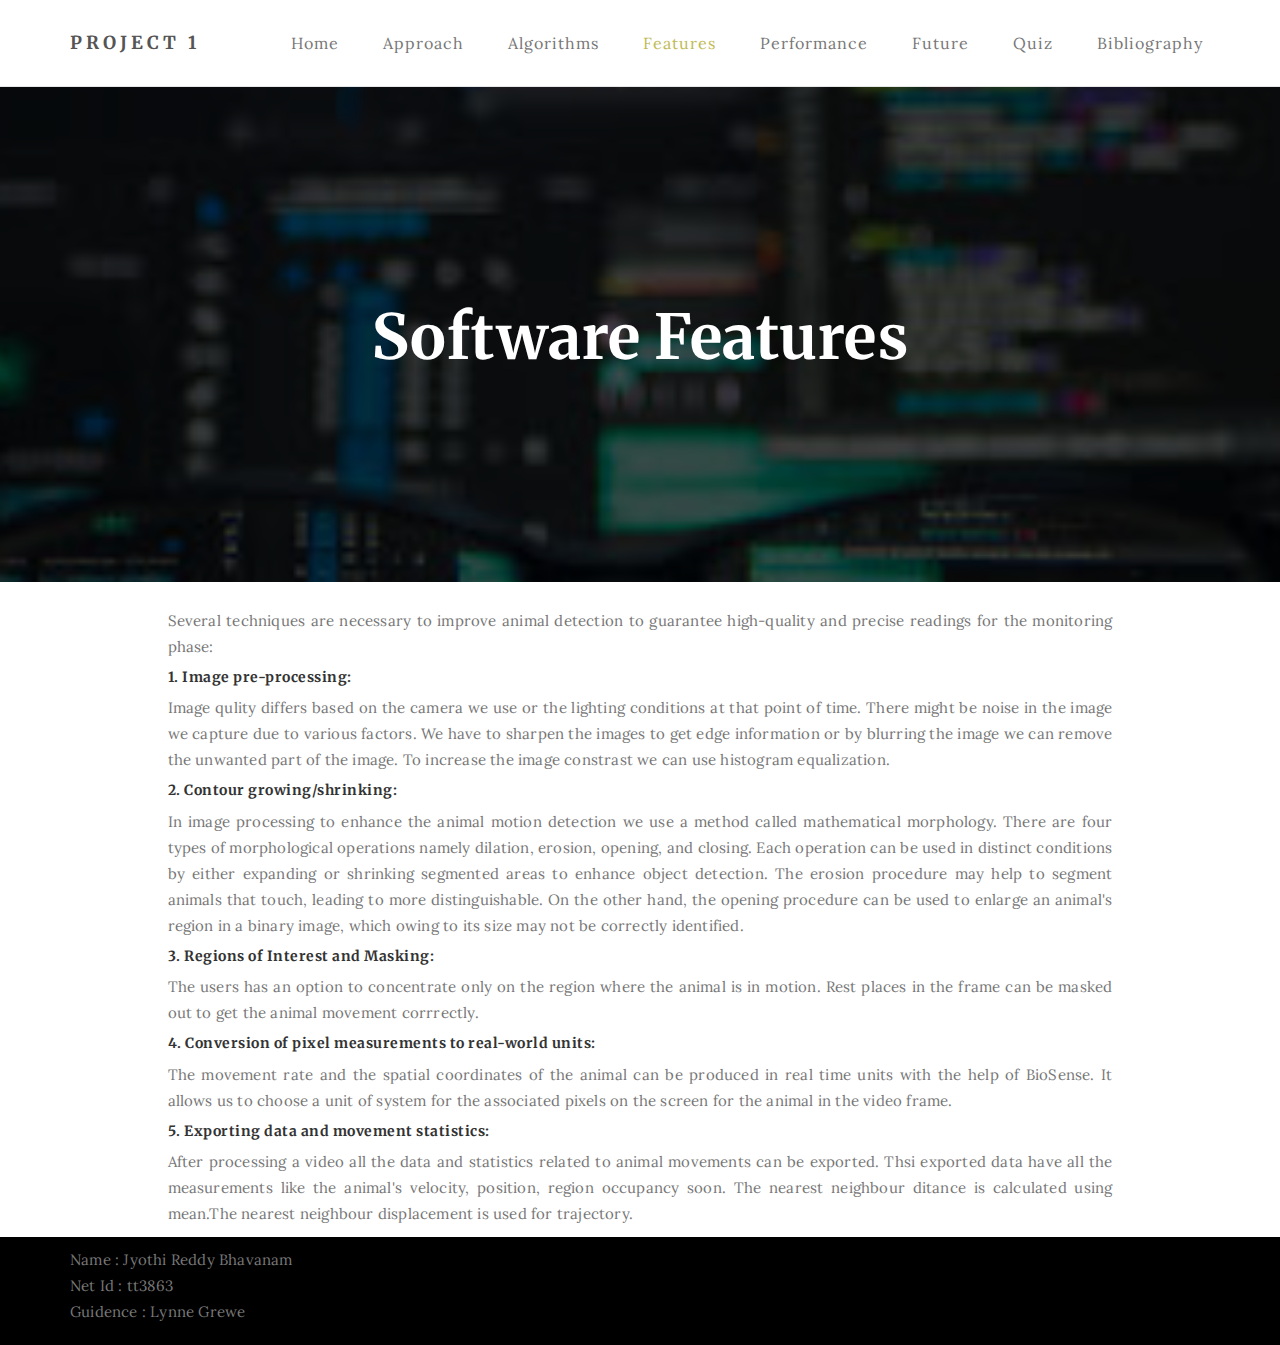
<file: features.html>
<!DOCTYPE html>
<html lang="en">
<head>
<meta name="viewport" content="width=device-width, initial-scale=1, maximum-scale=1">

<title>Features</title>
<link rel="stylesheet" href="css/bootstrap.min.css">
<link rel="stylesheet" href="css/font-awesome.min.css">

<!-- Main css -->
<link rel="stylesheet" href="css/style.css">
<link href="https://fonts.googleapis.com/css?family=Lora|Merriweather:300,400" rel="stylesheet">

</head>
<body>
<div class="navbar navbar-default navbar-static-top" role="navigation">
     <div class="container">

          <div class="navbar-header">
               <button class="navbar-toggle" data-toggle="collapse" data-target=".navbar-collapse">
                    <span class="icon icon-bar"></span>
                    <span class="icon icon-bar"></span>
                    <span class="icon icon-bar"></span>
               </button>
               <a href="index.html" class="navbar-brand">Project 1</a>
          </div>
          <div class="collapse navbar-collapse">
               <ul class="nav navbar-nav navbar-right">
                    <li><a href="index.html">Home</a></li>
                   <li><a href=".html">Approach</a></li>
                   <li><a href="Algorithms.html">Algorithms</a></li>
                    <li class="active"><a href="features.html">Features</a></li>
                   <li><a href="performance.html">Performance</a></li>
                    <li><a href="future.html">Future</a></li>
                    <li><a href="quiz.html">Quiz</a></li>
                    <li><a href="bibliography.html">Bibliography</a></li>
               </ul>
          </div>

  </div>
</div>
<!-- Home Section -->
<section id="home" class="about_bg bg">
     <div class="overlay"></div>
     <div class="container">
          <div class="row">
               <div class="col-md-12 col-sm-12">
                    <h1>Software Features</h1>
               </div>

          </div>
     </div>
</section>

<section id="about">
     <div class="container">
          <div class="row">
               <div class="col-md-offset-1 col-md-10 col-sm-12"> 
              <p align="justify">
            <br>Several techniques are necessary to improve animal detection to guarantee high-quality and precise readings for the monitoring phase:<br></p>
            <h5>1. Image pre-processing: </h5>
             <p align="justify">   Image qulity differs based on the camera we use or the lighting conditions at that point of time. There might be noise in the image we capture due to various factors. We have to sharpen the images to get edge information or by blurring the image we can remove the unwanted part of the image. To increase the image constrast we can use histogram equalization.  </p> 
            <h5>2. Contour growing/shrinking: </h5>
            <p align="justify">In image processing to enhance the animal motion detection we use a method called mathematical morphology. There are four types of morphological operations namely dilation, erosion, opening, and closing. Each operation can be used in distinct conditions by either expanding or shrinking segmented areas to enhance object detection. The erosion procedure may help to segment animals that touch, leading to more distinguishable. On the other hand, the opening procedure can be used to enlarge an animal's region in a binary image, which owing to its size may not be correctly identified.</p> 
            <h5>3. Regions of Interest and Masking:</h5>
            <p align="justify"> The users has an option to concentrate only on the region where the animal is in motion. Rest places in the frame can be masked out to get the animal movement corrrectly.  </p>
            <h5>4. Conversion of pixel measurements to real-world units: </h5> 
                   <p align="justify">The movement rate and the spatial coordinates of the animal can be produced in real time units with the help of BioSense. It allows us to choose a unit of system for the associated pixels on the screen for the animal in the video frame.</p>
                   <h5>5. Exporting data and movement statistics:</h5>
                   <p align="justify"> After processing a video all the data and statistics related to animal movements can be exported. Thsi exported data have all the measurements like the animal's velocity, position, region occupancy soon. The nearest neighbour ditance is calculated using mean.The nearest neighbour displacement is used for trajectory.</p>
                  
              </div>   
          
         </div>
             
              
          </div>
     </div>
</section>
  

  
<footer>
     <div class="container">
          <div class="row">

               <div class="col-md-12">
                    <p>Name : Jyothi Reddy Bhavanam <br>Net Id : tt3863 <br>Guidence : Lynne Grewe </p>
               </div>            
          </div>
     </div>
</footer>

<!-- Back top -->
<a href="#back-top" class="go-top"><i class="fa fa-angle-up"></i></a>

<!-- SCRIPTS -->
<script src="js/jquery.js"></script>
<script src="js/bootstrap.min.js"></script>
<script src="js/jquery.parallax.js"></script>
<script src="js/custom.js"></script>

</body>
</html>
</file>
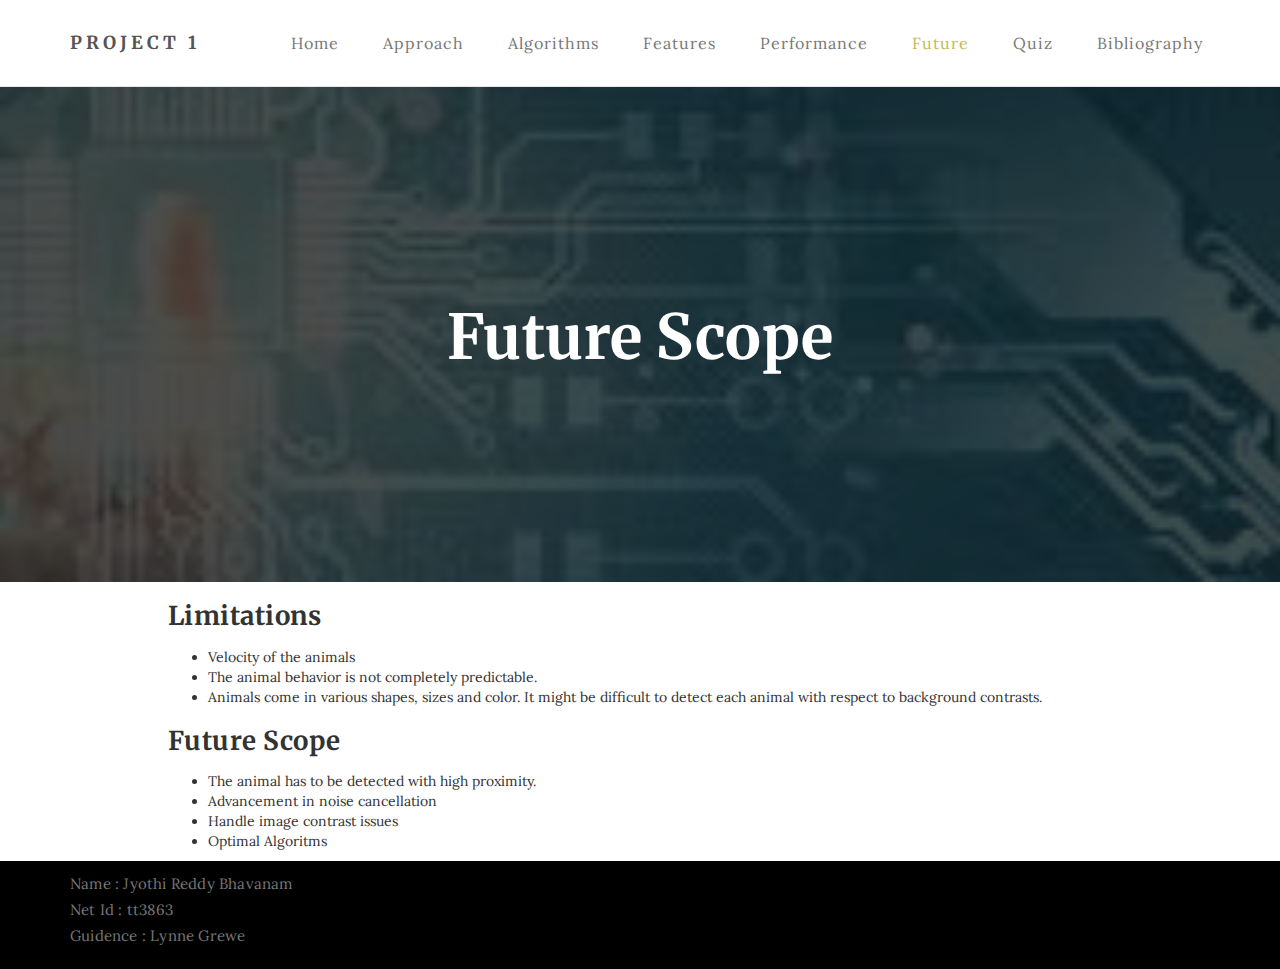
<file: future.html>
<!DOCTYPE html>
<html lang="en">
<head>
<meta name="viewport" content="width=device-width, initial-scale=1, maximum-scale=1">

<title>Future</title>

<link rel="stylesheet" href="css/bootstrap.min.css">

<!-- Main css -->
<link rel="stylesheet" href="css/style.css">
<link href="https://fonts.googleapis.com/css?family=Lora|Merriweather:300,400" rel="stylesheet">

</head>
<body>

<div class="navbar navbar-default navbar-static-top" role="navigation">
     <div class="container">
          <div class="navbar-header">
               <button class="navbar-toggle" data-toggle="collapse" data-target=".navbar-collapse">
                    <span class="icon icon-bar"></span>
                    <span class="icon icon-bar"></span>
                    <span class="icon icon-bar"></span>
               </button>
               <a href="index.html" class="navbar-brand">Project 1</a>
          </div>
          <div class="collapse navbar-collapse">
               <ul class="nav navbar-nav navbar-right">
                    <li><a href="index.html">Home</a></li>
                    <li><a href="Approach.html">Approach</a></li>
                   <li><a href="Algorithms.html">Algorithms</a></li>
                   <li><a href="features.html">Features</a></li>
                   <li><a href="performance.html">Performance</a></li>
                    <li class="active"><a href="future.html">Future</a></li>
                   <li><a href="quiz.html">Quiz</a></li>
                    <li><a href="bibliography.html">Bibliography</a></li>
               </ul>
          </div>

  </div>
</div>



<section id="home" class="future bg">
     <div class="overlay"></div>
     <div class="container">
          <div class="row">
               <div class="col-md-12 col-sm-12">
                    <h1>Future Scope</h1>
               </div>

          </div>
     </div>
</section>

<section id="gallery">
     <div class="container">
          <div class="row">

               <div class="col-md-offset-1 col-md-10 col-sm-12">
                   
                    <h3>Limitations</h3>
                   <ul>
                   <li>Velocity of the animals</li> 
                   <li>The animal behavior is not completely predictable.</li>
                   <li>Animals come in various shapes, sizes and color. It might be difficult to detect each animal with respect to background contrasts.</li></ul>
                   
                   <h3>Future Scope</h3>
                   <ul>
                   <li>The animal has to be detected with high proximity.</li>
                   <li>Advancement in noise cancellation</li>
                   <li>Handle image contrast issues</li>
                   <li>Optimal Algoritms</li>
                   </ul>
               </div>

          </div>
     </div>
</section>
<footer>
     <div class="container">
          <div class="row">

               <div class="col-md-12">
                    <p>Name : Jyothi Reddy Bhavanam <br>Net Id : tt3863 <br>Guidence : Lynne Grewe </p>
               </div>            
          </div>
     </div>
</footer>
    
    <script src="js/jquery.js"></script>
</body>
</html>
</file>
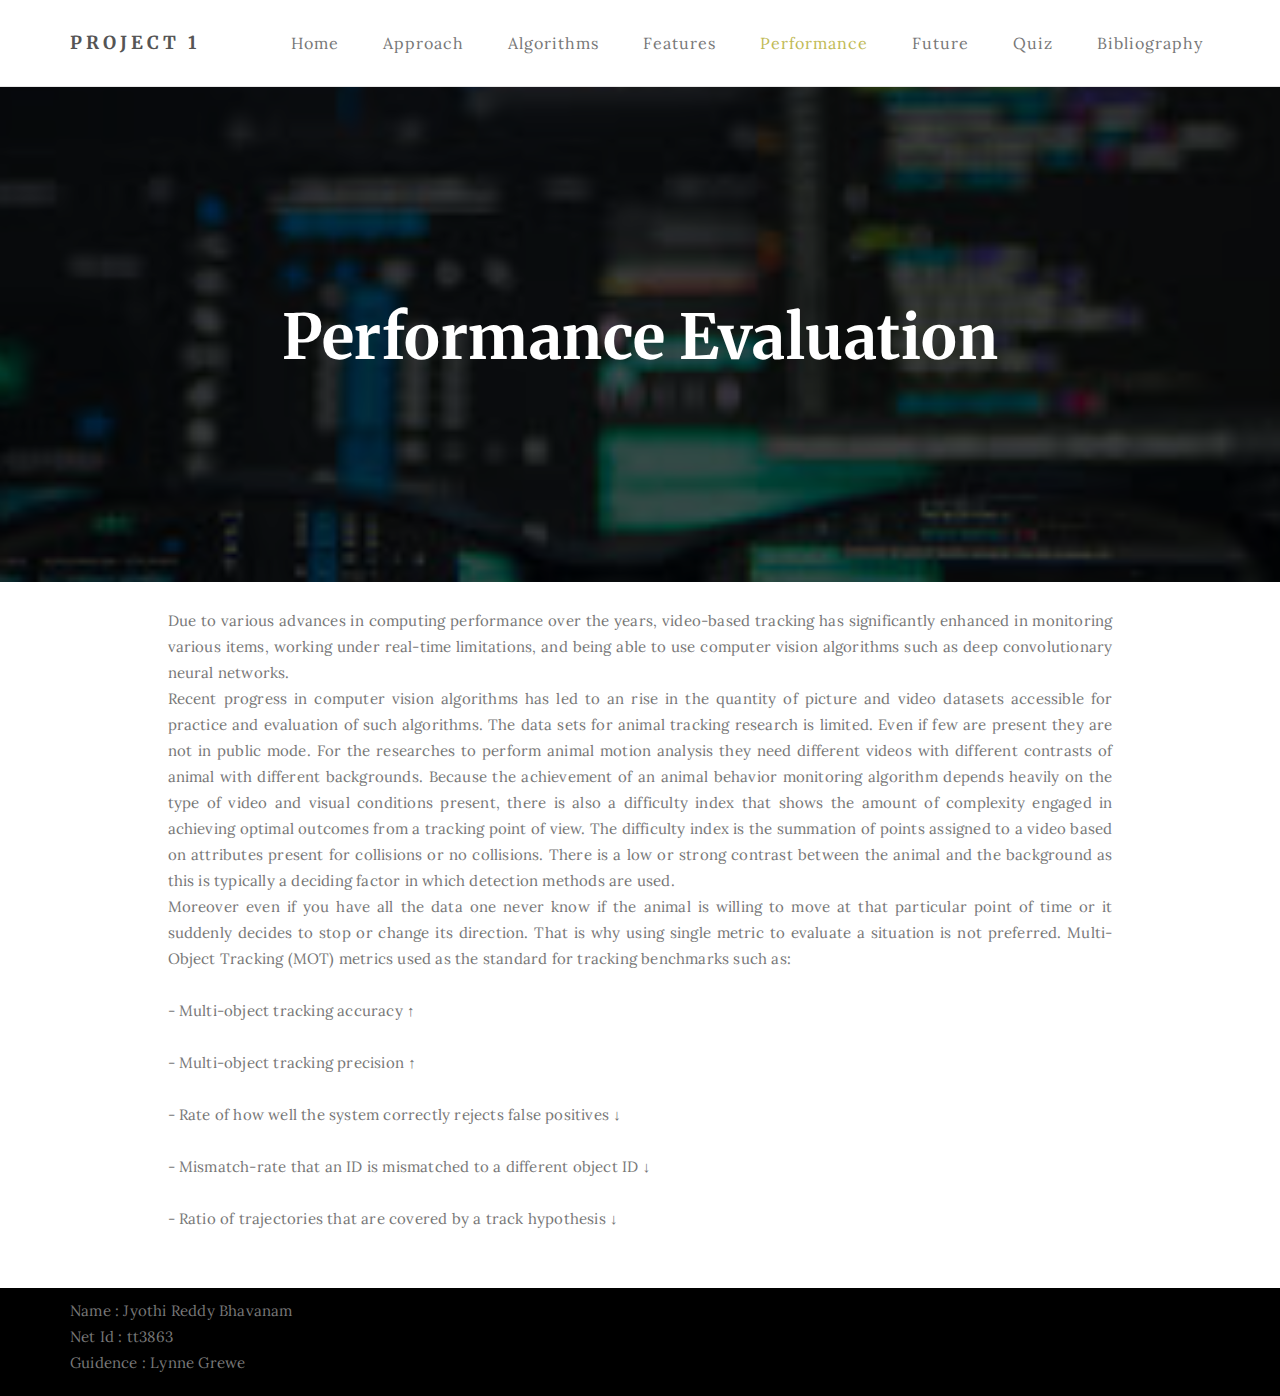
<file: performance.html>
<!DOCTYPE html>
<html lang="en">
<head>
<meta name="viewport" content="width=device-width, initial-scale=1, maximum-scale=1">

<title>Performance</title>
<link rel="stylesheet" href="css/bootstrap.min.css">
<link rel="stylesheet" href="css/font-awesome.min.css">

<!-- Main css -->
<link rel="stylesheet" href="css/style.css">
<link href="https://fonts.googleapis.com/css?family=Lora|Merriweather:300,400" rel="stylesheet">

</head>
<body>
<div class="navbar navbar-default navbar-static-top" role="navigation">
     <div class="container">

          <div class="navbar-header">
               <button class="navbar-toggle" data-toggle="collapse" data-target=".navbar-collapse">
                    <span class="icon icon-bar"></span>
                    <span class="icon icon-bar"></span>
                    <span class="icon icon-bar"></span>
               </button>
               <a href="index.html" class="navbar-brand">Project 1</a>
          </div>
          <div class="collapse navbar-collapse">
               <ul class="nav navbar-nav navbar-right">
                    <li><a href="index.html">Home</a></li>
                    <li><a href="Approach.html">Approach</a></li>
                   <li><a href="Algorithms.html">Algorithms</a></li>
                   <li><a href="features.html">Features</a></li>
                   <li class="active"><a href="performance.html">Performance</a></li>
                    <li><a href="future.html">Future</a></li>
                    <li><a href="quiz.html">Quiz</a></li>
                    <li><a href="bibliography.html">Bibliography</a></li>
               </ul>
          </div>

  </div>
</div>

<section id="home" class="about_bg bg">
     <div class="overlay"></div>
     <div class="container">
          <div class="row">
               <div class="col-md-12 col-sm-12">
                    <h1>Performance Evaluation</h1>
               </div>

          </div>
     </div>
</section>
<section id="about">
     <div class="container">
          <div class="row">
               <div class="col-md-offset-1 col-md-10 col-sm-12"> 
              <p align="justify"><br>
                  Due to various advances in computing performance over the years, video-based tracking has significantly enhanced in monitoring various items, working under real-time limitations, and being able to use computer vision algorithms such as deep convolutionary neural networks. 
                  <br>Recent progress in computer vision algorithms has led to an rise in the quantity of picture and video datasets accessible for practice and evaluation of such algorithms. The data sets for animal tracking research is limited. Even if few are present they are not in public mode. For the researches to perform animal motion analysis they need different videos with different contrasts of animal with different backgrounds. Because the achievement of an animal behavior monitoring algorithm depends heavily on the type of video and visual conditions present, there is also a difficulty index that shows the amount of complexity engaged in achieving optimal outcomes from a tracking point of view.  The difﬁculty index is the summation of points assigned to a video based on attributes present for collisions or no collisions. There is a low or strong contrast between the animal and the background as this is typically a deciding factor in which detection methods are used. 
                  <br>
                  Moreover even if you have all the data one never know if the animal is willing to move at that particular point of time or it suddenly decides to stop or change its direction. That is why using single metric to evaluate a situation is not preferred. Multi-Object Tracking (MOT) metrics used as the standard for tracking benchmarks such as: <br><br>
                  - Multi-object tracking accuracy &uarr;<br><br>
                  - Multi-object tracking precision &uarr;<br><br>
                  - Rate of how well the system correctly rejects false positives &darr;<br><br>
                  - Mismatch-rate that an ID is mismatched to a different object ID &darr;<br><br>
                  - Ratio of trajectories that are covered by a track hypothesis &darr;<br><br>
                   </p>    <br>  
                 
                  
         </div>
             
              
          </div>
     </div>
</section>
    
<footer>
     <div class="container">
          <div class="row">

               <div class="col-md-12">
                    <p>Name : Jyothi Reddy Bhavanam <br>Net Id : tt3863 <br>Guidence : Lynne Grewe </p>
               </div>            
          </div>
     </div>
</footer>

<!-- Back top -->
<a href="#back-top" class="go-top"><i class="fa fa-angle-up"></i></a>

<!-- SCRIPTS -->
<script src="js/jquery.js"></script>
<script src="js/bootstrap.min.js"></script>
<script src="js/jquery.parallax.js"></script>
<script src="js/custom.js"></script>

</body>
</html>
</file>
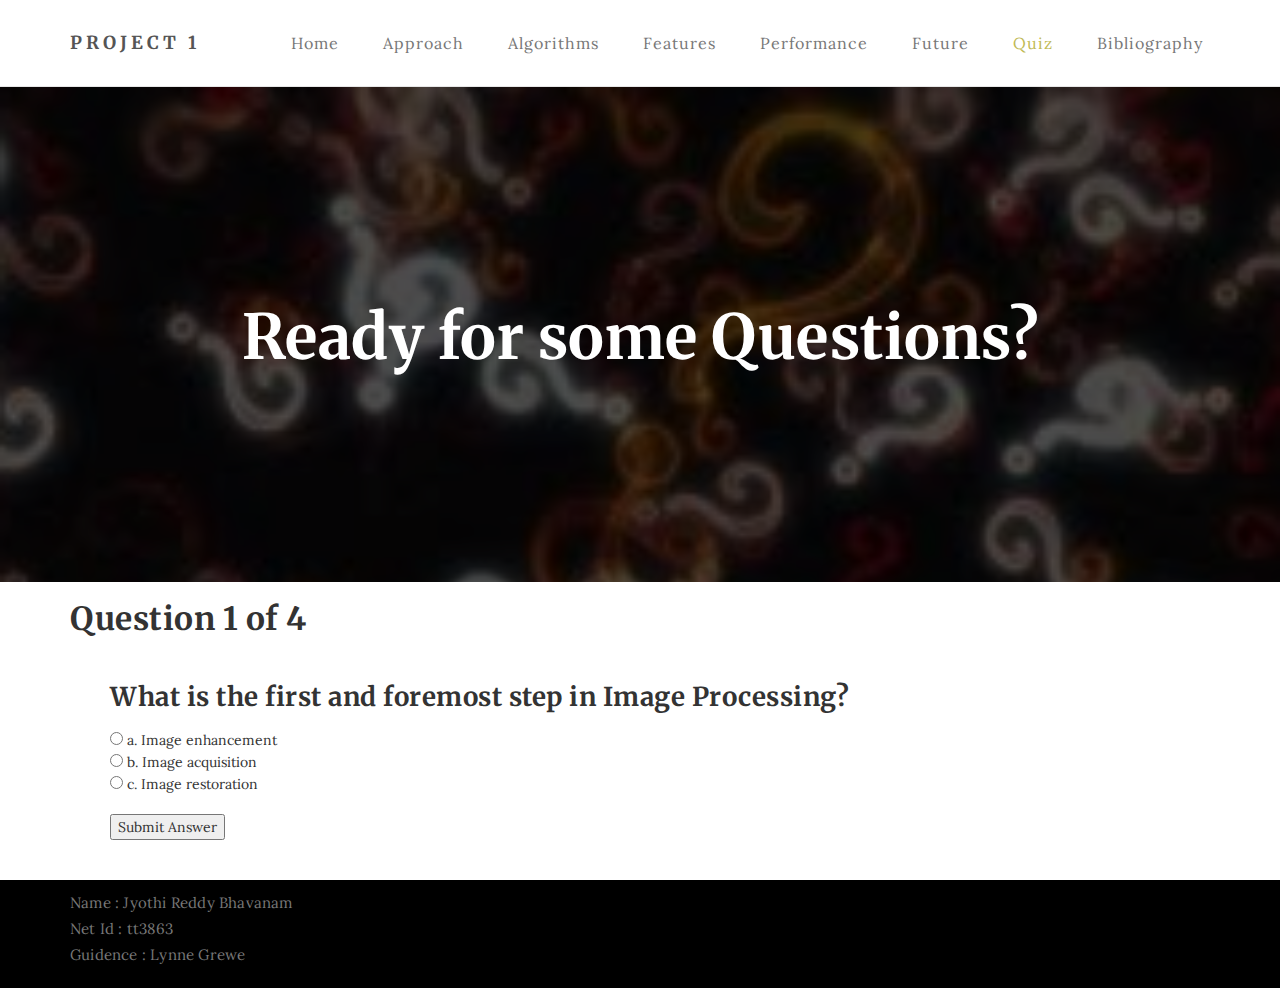
<file: quiz.html>
<!DOCTYPE html>
<html lang="en">
<head>
<meta name="viewport" content="width=device-width, initial-scale=1, maximum-scale=1">

<title>Quiz</title>

<style>
div#test{ padding:10px 40px 40px 40px; width:80%;}
</style>
<script type="text/javascript">
var pos = 0, test, test_status, question, choice, choices, chA, chB, chC, correct = 0;

var questions = [
  ["What is the first and foremost step in Image Processing?", "a. Image enhancement", "b. Image acquisition", "c. Image restoration", "B"],
  ["Which image processing technique is fast, precise and flexible?", "a. Optical", "b. Photographic", "c. Digital", "C"],
  ["What is pixel?", "a. Pixel is the elements of a digital image", "b. Pixel is the elements of an analog image", "c. Pixel is the cluster of a digital image", "A"],
  ["The number of grey values are integer powers of:", "4", "2", "8", "B"]
  ];
// get element id by function 
function get(x){
  return document.getElementById(x);
}
function renderQuestion(){
  test = get("test");
  if(pos >= questions.length){
    test.innerHTML = "<h2>You got "+correct+" of "+questions.length+" questions correct</h2> <br> Answers <br>"
+"<br>Question 1: <b>b</b> <br>Image acquisition is the first process in image processing. Generally, the image acquisition stage involves preprocessing, such as scaling.<br>"
+"<br>Question 2: <b>c</b><br>An Image is a collection of individual points referred as pixel, thus a Pixel is the element of a digital image.<br>"
+"<br> Question 3: <b>a</b><br>An Image is a collection of individual points referred as pixel, thus a Pixel is the element of a digital image.<br>"
+"<br>Question 4: <b>b</b><br>The gray values are interpreted as the power of number of colors. In monochromatic image the number of colors are 2.";
   get("test_status").innerHTML = "Test completed";
    // resets the variable to allow users to restart the test so when you refresh you can restart the quiz
    pos = 0;
    correct = 0;
    // stops rest of renderQuestion function running when quiz is completed
    return false;
  }
  get("test_status").innerHTML = " Question "+(pos+1)+" of "+questions.length;
  question = questions[pos][0];
  chA = questions[pos][1];
  chB = questions[pos][2];
  chC = questions[pos][3];
  test.innerHTML = "<h3>"+question+"</h3>";
  test.innerHTML += "<input type='radio' name='choices' value='A'> "+chA+"<br>";
  test.innerHTML += "<input type='radio' name='choices' value='B'> "+chB+"<br>";
  test.innerHTML += "<input type='radio' name='choices' value='C'> "+chC+"<br><br>";
  test.innerHTML += "<button onclick='checkAnswer()'>Submit Answer</button>";
}
function checkAnswer(){
  choices = document.getElementsByName("choices");
  for(var i=0; i<choices.length; i++){
    if(choices[i].checked){
      choice = choices[i].value;
    }
  }
  // checks if answer matches the correct choice
  if(choice == questions[pos][4]){
    //each time there is a correct answer this value increases
    correct++;
  }
  // changes position of which character user is on
  pos++;
  // then the renderQuestion function runs again to go to next question
  renderQuestion();
}
window.addEventListener("load", renderQuestion, false);
</script>

<!--Styles-->
<link rel="stylesheet" href="css/bootstrap.min.css">
<link rel="stylesheet" href="css/font-awesome.min.css">
<link rel="stylesheet" href="css/magnific-popup.css">

<!-- Main css -->
<link rel="stylesheet" href="css/style.css">
<link href="https://fonts.googleapis.com/css?family=Lora|Merriweather:300,400" rel="stylesheet">

</head>
<body>
<!-- Navigation section  -->
<div class="navbar navbar-default navbar-static-top" role="navigation">
     <div class="container">

          <div class="navbar-header">
               <a href="index.html" class="navbar-brand">Project 1</a>
          </div>
          <div class="collapse navbar-collapse">
              <ul class="nav navbar-nav navbar-right">
                    <li><a href="index.html">Home</a></li>
                    <li><a href="Approach.html">Approach</a></li>
                   <li><a href="Algorithms.html">Algorithms</a></li>
                  <li><a href="features.html">Features</a></li>
                  <li><a href="performance.html">Performance</a></li>
                    <li><a href="future.html">Future</a></li>
                    <li class="active"><a href="quiz.html">Quiz</a></li>
                    <li><a href="bibliography.html">Bibliography</a></li>
               </ul>
          </div>
  </div>
</div>
<section id="home" class="quiz bg">
     <div class="overlay"></div>
     <div class="container">
          <div class="row">
               <div class="col-md-12 col-sm-12">
                    <h1>Ready for some Questions?</h1>
               </div>
          </div>
     </div>
</section>

     <div class="container">
          <div class="row">

               <div class="col-md-12">
                    <h2 id="test_status"></h2>
                   <div id="test"></div> 
                    <span></span>
               </div>

          </div>
     </div>


<footer>
     <div class="container">
          <div class="row">

               <div class="col-md-12">
                    <p>Name : Jyothi Reddy Bhavanam <br>Net Id : tt3863 <br>Guidence : Lynne Grewe </p>
               </div>            
          </div>
     </div>
</footer>

<!-- Back top -->
<a href="#back-top" class="go-top"><i class="fa fa-angle-up"></i></a>

<!-- SCRIPTS -->
<script src="js/jquery.js"></script>
<script src="js/bootstrap.min.js"></script>
<script src="js/jquery.parallax.js"></script>
<script src="js/custom.js"></script>
</body>
</html>
</file>
<file: css/style.css>
body {
		background: #ffffff;
    font-family: 'Lora', serif;
    font-style: normal;
		font-weight: 300;
    overflow-x: hidden;
}


h1,h2,h3,h4,h5,h6 {
  font-family: 'Merriweather', serif;
  font-style: normal;
  font-weight: bold;
  letter-spacing: 0.5px;
}

h1 {
    font-size: 62px;
    padding-bottom: 14px;
    margin-bottom: 0px;
}

h2 {
  font-size: 32px;
}

h2,h3 {
  padding-bottom: 6px;
}

h3 {
  font-size: 26px;
}

h4 {
  color: #666;
  font-size: 12px;
  font-weight: normal;
  letter-spacing: 2px;
}

p {
    color: #777;
    font-size: 15px;
    font-weight: 300;
    line-height: 26px;
    letter-spacing: 0.2px;
}

.btn-success:focus {
  background-color: #000;
  border-color: transparent;
}


/*---------------------------------------
    General               
-----------------------------------------*/

html{
  -webkit-font-smoothing: antialiased;
}

a {
  color: #4d638c;
  -webkit-transition: 0.5s;
  -o-transition: 0.5s;
  transition: 0.5s;
  text-decoration: none !important;
}
a:hover, a:active, a:focus {
  color: #4d638c;
  outline: none;
}

* {
  -webkit-box-sizing: border-box;
  -moz-box-sizing: border-box;
  box-sizing: border-box;
}

*:before,
*:after {
  -webkit-box-sizing: border-box;
  -moz-box-sizing: border-box;
  box-sizing: border-box;
}

#about, 
#gallery,
#contact,
#blog,  {
  padding-top: 60px;
  padding-bottom: 80px;
}

.about_bg,
.future,
.quiz,
.bib,
.about_bg
{
  height: 55vh;
}

.overlay {
  background: rgba(0,0,0,0.7 );
  width: 100%;
  height: 100vh;
  position: absolute;
  top: 0;
  left: 0;
  right: 0;
  bottom: 0;
}

.bg {
  background-attachment: fixed !important;
  background-size: cover !important;
  overflow: hidden;
}

/*---------------------------------------
    Main Navigation             
-----------------------------------------*/

.navbar-default {
    background: #ffffff;
    margin: 0 !important;
    padding: 18px 0;
}

.navbar-default .navbar-brand {
  color: #555;
  font-family: 'Merriweather', serif;
  font-weight: bold;
  text-transform: uppercase;
  letter-spacing: 4px;
  margin: 0;
}

.navbar-default .navbar-nav li a {
    color: #777;
    font-size: 16px;
    letter-spacing: 1px;
    -webkit-transition: all 0.4s ease-in-out;
    transition: all 0.4s ease-in-out;
    padding-right: 22px;
    padding-left: 22px;
}

.navbar-default .navbar-nav > li a:hover {
    color: #bfba55 !important;
}

.navbar-default .navbar-nav > li > a:hover,
.navbar-default .navbar-nav > li > a:focus {
    color: #606066;
    background-color: transparent;
}

.navbar-default .navbar-nav li a:hover,
 .navbar-default .navbar-nav .active > a {
    color: #bfba55;
  }

.navbar-default .navbar-nav > .active > a,
.navbar-default .navbar-nav > .active > a:hover,
.navbar-default .navbar-nav > .active > a:focus {
    color: #bfba55;
    background-color: transparent;
}

.navbar-default .navbar-toggle {
     border: none;
     padding-top: 10px;
  }

.navbar-default .navbar-toggle .icon-bar {
    background: #bfba55;
    border-color: transparent;
  }

.navbar-default .navbar-toggle:hover,
.navbar-default .navbar-toggle:focus { 
  background-color: transparent;
}



/*---------------------------------------
    Home section              
-----------------------------------------*/

#home {
    background-size: cover;
    background-position: center center;
    color: #ffffff;
    display: -webkit-box;
    display: -webkit-flex;
     display: -ms-flexbox;
    display: flex;
    -webkit-box-align: center;
    -webkit-align-items: center;
    -ms-flex-align: center;
     align-items: center;
    position: relative;
    text-align: center;
}

.main-home {
  background: url('../images/home_bg.jpg') no-repeat;
  height: 100vh;
}

.about_bg{
  background: url('../images/about_image.jpg') no-repeat;
}
.algo bg {
  background: url('../images/background.jpg') no-repeat;
}

.future {
  background: url('../images/future_image.jpg') no-repeat;
}

.quiz {
  background: url('../images/quiz_image.jpg') no-repeat;
}

.bib {
  background: url('../images/1.jpg') no-repeat;
}

#particles-js {
  position: absolute;
  width: 100%;
  height: 100vh;
  top: 0;
  left: 0;
}

#home h4 {
  color: #bfba55;
}

#home .btn {
  background: #ffffff;
  border: 2px solid #ffffff;
  border-radius: 100px;
  color: #444;
  font-family: 'Merriweather', serif;
  font-size: 10px;
  font-weight: bold;
  letter-spacing: 2px;
  text-transform: uppercase;
  padding: 13px 22px;
  margin-top: 42px;
  transition: all 0.4s ease-in-out;
}

#home .btn:hover {
  background: transparent;
  border-color: #ffffff;
  color: #ffffff;
}



/*---------------------------------------
   About section              
-----------------------------------------*/

#about .col-md-6 {
  padding-top: 22px;
  padding-bottom: 32px;
}

#about .col-md-6 img {
  padding: 22px 0px 22px 22px;
}

#about .col-md-4 {
  padding-bottom: 32px;
}

#about .col-md-4 img {
  padding-top: 12px;
}



/*---------------------------------------
   Gallery section              
-----------------------------------------*/

#gallery span {
  display: block;
  padding-bottom: 32px;
}

#gallery .col-md-6 {
  padding-left: 0px;
  padding-right: 0px;
}

#gallery .gallery-thumb {
  background-color: #ffffff;
  box-shadow: 0px 1px 2px 0px rgba(90, 91, 95, 0.15);
  cursor: pointer;
  display: block;
  position: relative;
  top: 0px;
  transition: all 0.4s ease-in-out;
}

#gallery .gallery-thumb:hover {
  box-shadow: 0px 16px 22px 0px rgba(90, 91, 95, 0.3);
  top: -5px;
}

#gallery .gallery-thumb img {
  width: 100%;
}

#gallery .col-md-12 p {
  padding-top: 22px;
  text-align: center;
}



/*---------------------------------------
   Contact section              
-----------------------------------------*/

#contact .col-md-4 {
  padding-left: 0px;
}

#contact .col-md-12 {
  padding-left: 0;
}

#contact form {
  padding-top: 32px;
}

#contact .form-control {
  border: 2px solid #f0f0f0;
  box-shadow: none;
  margin-top: 10px;
  margin-bottom: 10px;
  transition: all 0.4s ease-in-out;
}

#contact .form-control:hover {
  border-color: #555;
}

#contact input {
  height: 50px;
}

#contact input[type="submit"] {
  background: #bfba55;
  border-radius: 100px;
  border: none;
  color: #ffffff;
  font-weight: bold;
  transition: all 0.4s ease-in-out;
}

#contact input[type="submit"]:hover {
  background: #333;
}

/*---------------------------------------
   Blog section              
-----------------------------------------*/

.blog-post-thumb {
  border-bottom: 1px solid #f0f0f0;
  padding-top: 32px;
  padding-bottom: 62px;
  margin-bottom: 32px;
}

.blog-post-thumb:last-child {
  border-bottom: 0px;
  padding-bottom: 32px;
  margin-bottom: 0px;
}

.blog-post-image,
.blog-post-video {
  padding-top: 22px;
  padding-bottom: 22px;
  width: 100%;
}

#about img,
.blog-post-image img {
  border-radius: 1px;
}

.blog-post-title a {
  color: #222;
}

.blog-post-title a:hover {
  color: #bfba55;
}

.blog-post-format {
  padding-bottom: 22px;
}

.blog-post-format span {
  letter-spacing: 0.5px;
  padding-right: 12px;
}

.blog-post-format span a {
  color: #333;
}

.blog-post-format span img {
  display: inline-block;
  width: 42px;
  margin-right: 4px;
}

.blog-post-des blockquote {
  margin: 22px;
}

.blog-post-des .btn {
  border-radius: 100px;
  color: #777;
  font-weight: bold;
  letter-spacing: 1px;
  padding: 14px 28px;
  margin-top: 26px;
  transition: all 0.4s ease-in-out;
}

.blog-post-des .btn:hover {
  background: #bfba55;
  border-color: transparent;
  color: #ffffff;
}

.blog-author {
  border-top: 1px solid #f0f0f0;
  border-bottom: 1px solid #f0f0f0;
  padding-top: 32px;
  padding-bottom: 32px;
  margin-top: 42px;
  margin-bottom: 42px;
}

.blog-author .media img {
  display: inline-block;
  width: 90px;
  margin-right: 12px;
}

.blog-author .media a,
.blog-comment .media h3 {
  color: #444;
  font-size: 18px;
  letter-spacing: 1px;
}

.blog-comment {
  border-bottom: 1px solid #f0f0f0;
  padding-bottom: 32px;
  margin-bottom: 42px;
}

.blog-comment .media:nth-child(2) {
  padding-top: 22px;
}

.blog-comment .media img {
  width: 82px;
  margin-right: 12px;
}

.blog-comment .media h3 {
  display: inline-block;
  padding-right: 14px;
}


.blog-comment-form h3 {
  padding-bottom: 18px;
}

#about .col-md-6, #about .col-md-4,
.blog-comment-form .col-md-4 {
  padding-left: 0px;
}

.blog-comment-form .form-control {
  box-shadow: none;
  border: 2px solid #f0f0f0;
  margin-top: 10px;
  margin-bottom: 10px;
  transition: all 0.4s ease-in-out;
}

.blog-comment-form .form-control:hover {
  border-color: #555;
}

.blog-comment-form input {
  height: 45px;
}

.blog-comment-form input[type="submit"] {
  background: #bfba55;
  border-radius: 100px;
  border: none;
  color: #ffffff;
  font-weight: bold;
  transition: all 0.4s ease-in-out;
}

.blog-comment-form input[type="submit"]:hover {
  background: #333;
  border-color: transparent;
  color: #ffffff;
}
#bracket-formula{
        display:inline-block;
        width: 3em;
        height: 10em;
        line-height: 10em;
        text-align: center;
        overflow: hidden;
        margin: 0;
        padding: 0;
        font-weight:900;
}

#bracket-curley{
        display: inline-block;
        width: 2em;
        height: 10em;
        line-height: 10em;
        text-align: center;
        overflow: hidden;
        margin: 0;
        padding: 0;
}

#post-content{
        position: relative;
        display: inline-block;
        width: 9em;
        height: 10em;
        overflow: hidden;
}
/*---------------------------------------
   Footer section              
-----------------------------------------*/

footer {
    background: #000;
    color: #ffffff;
    padding: 10px 0px;
    position: relative;
}
/* Back top */
.go-top {
  background-color: #ffffff;
  box-shadow: 1px 1.732px 12px 0px rgba( 0, 0, 0, .14 ), 1px 1.732px 3px 0px rgba( 0, 0, 0, .12 );
  transition : all 1s ease;
  bottom: 2em;
  right: 2em;
  color: #333;
  font-size: 24px;
  display: none;
  position: fixed;
  text-decoration: none;
  width: 40px;
  height: 40px;
  line-height: 38px;
  text-align: center;
  border-radius: 100%;
}

.go-top:hover {
    background: #bfba55;
    color: #ffffff;
}



/*---------------------------------------
   Social icon             
-----------------------------------------*/

.social-icon {
    position: relative;
    padding: 0;
    margin: 0;
    text-align: center;
}

.social-icon li {
    display: inline-block;
    list-style: none;
}

.social-icon li a {
    border: 2px solid #292929;
    color: #292929;
    border-radius: 100px;
    cursor: pointer;
    font-size: 16px;
    text-decoration: none;
    transition: all 0.4s ease-in-out;
    width: 50px;
    height: 50px;
    line-height: 50px;
    text-align: center;
    vertical-align: middle;
    position: relative;
    margin: 22px 12px 10px 12px;
}

.social-icon li a:hover {
    border-color: #bfba55;
    color: #bfba55;
    transform: scale(1.1);
}



/*---------------------------------------
   Mobile Responsive         
-----------------------------------------*/

@media (max-width: 980px) {

  .about_bg,  
  .future,
  .bib {
    height: 35vh;
  }

}

@media (max-width: 768px) {

  h1 {
    font-size: 52px;
  }

  h2 {
    font-size: 26px;
  }

  #about .col-md-6 img {
    padding-left: 0px;
  }

  #blog-single-post .blog-single-post-image img {
    padding-bottom: 22px;
  }

  footer .col-md-4 {
    padding-top: 22px;
  }

}


@media (max-width: 650px) {

  h1 {
    font-size: 42px;
  }

  #about, #gallery,
  #contact,
  #blog, #blog-single-post {
    padding-top: 60px;
    padding-bottom: 60px;
  }

}
</file>
